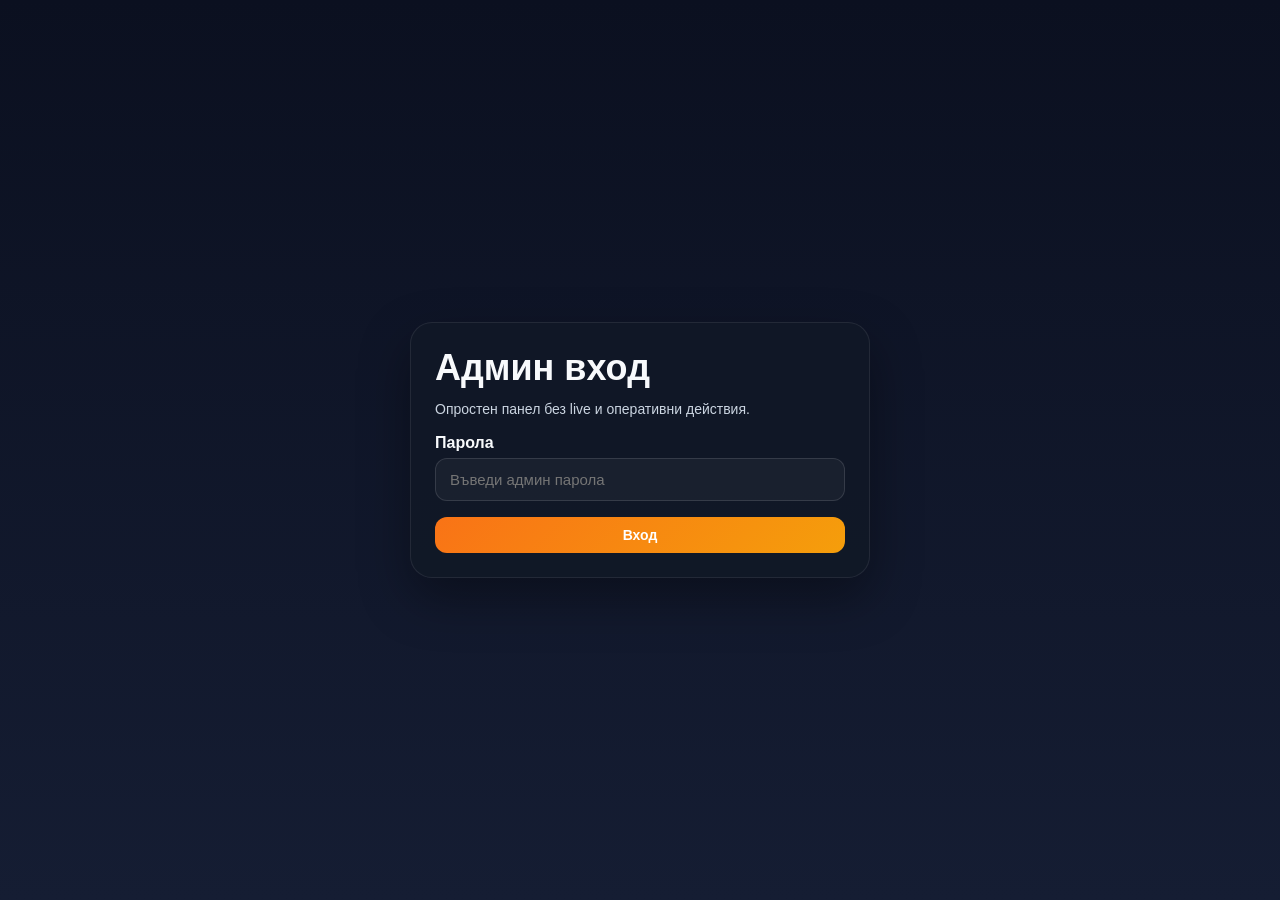
<file: admin.html>
<!DOCTYPE html>
<html lang="bg">
<head>
  <meta charset="UTF-8" />
  <meta name="viewport" content="width=device-width, initial-scale=1.0" />
  <title>Админ панел</title>
  <style>
    :root{
      --bg:#0b1020;
      --bg2:#151d33;
      --card:#111827;
      --line:rgba(255,255,255,.08);
      --text:#f8fafc;
      --muted:#cbd5e1;
      --accent:#f59e0b;
      --accent2:#f97316;
      --danger:#ef4444;
      --info:#38bdf8;
      --success:#22c55e;
    }

    *{box-sizing:border-box}

    body{
      margin:0;
      font-family:Arial, Helvetica, sans-serif;
      color:var(--text);
      background:linear-gradient(180deg, var(--bg), var(--bg2));
    }

    .container{
      width:min(1380px, 94%);
      margin:0 auto;
      padding:24px 0 60px;
    }

    .hidden{display:none !important}

    .topbar{
      display:flex;
      justify-content:space-between;
      align-items:center;
      gap:16px;
      padding:18px 0;
      border-bottom:1px solid var(--line);
      margin-bottom:24px;
      flex-wrap:wrap;
    }

    .topbar a{
      color:var(--text);
      text-decoration:none;
      font-weight:700;
    }

    h1,h2,h3{margin:0}
    h1{font-size:36px}
    h2{font-size:22px}
    h3{font-size:18px}

    .tabs{
      display:flex;
      gap:10px;
      flex-wrap:wrap;
      margin:18px 0 24px;
    }

    .tab-btn{
      border:none;
      border-radius:999px;
      padding:12px 16px;
      font-weight:800;
      cursor:pointer;
      background:rgba(255,255,255,.06);
      color:var(--text);
    }

    .tab-btn.active{
      background:linear-gradient(135deg, var(--accent2), var(--accent));
      color:#fff;
    }

    .view{display:none}
    .view.active{display:block}

    .status{
      margin:0 0 18px;
      padding:12px 14px;
      border-radius:12px;
      font-weight:700;
      display:none;
    }

    .status.show{display:block}

    .status.ok{
      background:rgba(34,197,94,.12);
      border:1px solid rgba(34,197,94,.24);
      color:#86efac;
    }

    .status.error{
      background:rgba(239,68,68,.12);
      border:1px solid rgba(239,68,68,.24);
      color:#fca5a5;
    }

    .grid{
      display:grid;
      grid-template-columns:repeat(auto-fit,minmax(340px,1fr));
      gap:18px;
    }

    .card{
      background:rgba(17,24,39,.96);
      border:1px solid var(--line);
      border-radius:18px;
      padding:18px;
      box-shadow:0 16px 40px rgba(0,0,0,.28);
    }

    .muted{
      color:var(--muted);
      font-size:14px;
      line-height:1.55;
      word-break:break-word;
    }

    .list{
      display:grid;
      gap:12px;
      margin-top:14px;
    }

    .item{
      border:1px solid rgba(255,255,255,.08);
      border-radius:14px;
      padding:14px;
      background:rgba(255,255,255,.03);
    }

    .actions-row{
      display:flex;
      gap:8px;
      flex-wrap:wrap;
      margin-top:10px;
    }

    button{
      border:none;
      border-radius:12px;
      padding:10px 14px;
      font-weight:800;
      cursor:pointer;
      font-size:14px;
    }

    .btn{
      background:linear-gradient(135deg, #f97316, #f59e0b);
      color:#fff;
    }

    .btn-secondary{
      background:#334155;
      color:#fff;
    }

    .btn-danger{
      background:var(--danger);
      color:#fff;
    }

    .btn-info{
      background:var(--info);
      color:#001018;
    }

    .btn-success{
      background:var(--success);
      color:#fff;
    }

    .btn-logout{
      background:#475569;
      color:#fff;
    }

    .btn-small{
      padding:8px 12px;
      font-size:13px;
    }

    label{
      display:block;
      font-weight:800;
      margin:12px 0 6px;
    }

    input, textarea, select{
      width:100%;
      padding:12px 14px;
      border-radius:12px;
      border:1px solid rgba(255,255,255,.12);
      background:rgba(255,255,255,.04);
      color:var(--text);
      font-size:15px;
    }

    textarea{
      min-height:100px;
      resize:vertical;
    }

    .row{
      display:grid;
      grid-template-columns:1fr 1fr;
      gap:12px;
    }

    .login-wrap{
      min-height:100vh;
      display:flex;
      align-items:center;
      justify-content:center;
      padding:24px;
    }

    .login-card{
      width:min(460px, 100%);
      background:rgba(17,24,39,.96);
      border:1px solid var(--line);
      border-radius:22px;
      padding:24px;
      box-shadow:0 20px 50px rgba(0,0,0,.35);
    }

    .section-head{
      display:flex;
      justify-content:space-between;
      align-items:center;
      gap:12px;
      flex-wrap:wrap;
      margin-bottom:14px;
    }

    .filters{
      display:flex;
      gap:10px;
      flex-wrap:wrap;
      margin-bottom:16px;
    }

    .filters > *{
      min-width:160px;
      flex:1;
    }

    .note{
      margin-top:10px;
      font-size:13px;
      color:#fcd34d;
      font-weight:700;
      line-height:1.5;
    }

    .helper{
      margin-top:8px;
      font-size:13px;
      color:#93c5fd;
      line-height:1.55;
    }

    .select-tall{
      min-height:220px;
      padding:8px;
    }

    .select-medium{
      min-height:180px;
      padding:8px;
    }

    .mono{
      font-family:Consolas, Monaco, monospace;
      font-size:13px;
    }

    .bulk-box{
      min-height:180px;
    }

    @media (max-width:760px){
      .row{grid-template-columns:1fr}
      h1{font-size:28px}
      .select-tall,
      .select-medium{
        min-height:160px;
      }
    }
	  /* FIX: четими падащи менюта */
select {
  background-color: #1e293b;
  color: #f8fafc;
  color-scheme: dark;
}

select option {
  background-color: #1e293b;
  color: #f8fafc;
}

select option:checked {
  background-color: #2563eb;
  color: #ffffff;
}

select option:hover {
  background-color: #334155;
  color: #ffffff;
}

/* При светла тема */
body.light select {
  background-color: #ffffff;
  color: #111827;
  color-scheme: light;
}

body.light select option {
  background-color: #ffffff;
  color: #111827;
}

body.light select option:checked {
  background-color: #2563eb;
  color: #ffffff;
}
  </style>
</head>
<body>
  <div id="login-screen" class="login-wrap">
    <div class="login-card">
      <h1 style="margin-bottom:10px;">Админ вход</h1>
      <p class="muted" style="margin-top:0;">Опростен панел без live и оперативни действия.</p>
      <div id="login-status" class="status"></div>

      <label>Парола</label>
      <input id="admin-password" type="password" placeholder="Въведи админ парола" />
      <button class="btn" style="width:100%; margin-top:16px;" onclick="login()">Вход</button>
    </div>
  </div>

  <div id="admin-app" class="hidden">
    <div class="container">
      <div class="topbar">
        <a href="index.html">← Обратно към сайта</a>
		  <button id="theme-toggle" class="theme-toggle" type="button">🌙</button>
        <div style="display:flex; gap:10px; align-items:center; flex-wrap:wrap;">
          <button class="btn-logout" onclick="logout()">Изход</button>
        </div>
      </div>

      <h1>Админ панел v2</h1>
      <div id="status" class="status"></div>

      <div class="tabs">
        <button class="tab-btn active" onclick="setView('program', event)">Програма</button>
        <button class="tab-btn" onclick="setView('premieres', event)">Премиери</button>
        <button class="tab-btn" onclick="setView('prices', event)">Цени</button>
        <button class="tab-btn" onclick="setView('books', event)">Книги</button>
        <button class="tab-btn" onclick="setView('settings', event)">Настройки</button>
        <button class="tab-btn" onclick="setView('distributors', event)">Разпространители</button>
      </div>

      <section id="view-program" class="view active">
        <div class="grid">
          <div class="card">
            <h2>Програмен филм</h2>
            <input id="program-movie-id" type="hidden" />

            <label>Заглавие</label>
            <input id="program-title" type="text" />

            <label>Описание</label>
            <textarea id="program-description"></textarea>

            <label>Постер URL</label>
            <input id="program-image" type="text" />

            <div class="row">
              <div>
                <label>Жанр</label>
                <input id="program-genre" type="text" />
              </div>
              <div>
                <label>Продължителност</label>
                <input id="program-duration" type="number" />
              </div>
            </div>

            <label>Трейлър URL</label>
            <input id="program-trailer" type="text" />

            <label>Категория</label>
            <input id="program-category" type="text" />

            <label>Разпространител</label>
            <select id="program-distributor">
              <option value="">Избери разпространител</option>
              <option value="Alexandra Films">Alexandra Films</option>
              <option value="Forum Film Bulgaria">Forum Film Bulgaria</option>
              <option value="Pro Films">Pro Films</option>
              <option value="A Plus Films">A Plus Films</option>
              <option value="Disney Bulgaria">Disney Bulgaria</option>
              <option value="Warner Bros. Bulgaria">Warner Bros. Bulgaria</option>
              <option value="Universal Pictures Bulgaria">Universal Pictures Bulgaria</option>
              <option value="Sony Pictures Bulgaria">Sony Pictures Bulgaria</option>
              <option value="Друг">Друг</option>
            </select>

            <div class="row">
              <div>
                <label>Статус</label>
                <select id="program-status">
                  <option value="active">active</option>
                  <option value="inactive">inactive</option>
                </select>
              </div>
              <div>
                <label>Подредба</label>
                <input id="program-sort-order" type="number" value="0" />
              </div>
            </div>

            <div class="actions-row">
              <button class="btn" onclick="saveProgramMovie()">Запази</button>
              <button class="btn-secondary" onclick="resetProgramMovieForm()">Изчисти</button>
            </div>
          </div>

          <div class="card">
            <h2>Прожекция</h2>
            <input id="showtime-id" type="hidden" />

            <label>Филм</label>
            <select id="showtime-movie" class="select-tall" size="10"></select>
            <div class="helper">Виждаш повече филми наведнъж и скролваш нормално.</div>

            <div class="row">
              <div>
                <label>Дата</label>
                <input id="showtime-date" type="date" />
              </div>
              <div>
                <label>Час</label>
                <input id="showtime-time" type="time" />
              </div>
            </div>

            <label>Зала</label>
            <input id="showtime-hall" type="text" value="Зала 1" />
			
			<div class="row">
  <div>
    <label>Стандартен билет EUR</label>
    <input id="showtime-price-standard" type="number" step="0.01" placeholder="8.00" />
  </div>
  <div>
    <label>Намален билет EUR</label>
    <input id="showtime-price-reduced" type="number" step="0.01" placeholder="6.50" />
  </div>
</div>

<label>Фен билет EUR</label>
<input id="showtime-price-fan" type="number" step="0.01" min="0" placeholder="Остави празно, ако няма фен билет" />
			
            <div class="row">
              <div>
                <label>Формат</label>
                <select id="showtime-format">
                  <option value="2D">2D</option>
                  <option value="3D">3D</option>
                </select>
              </div>
              <div>
                <label>Език / версия</label>
                <select id="showtime-language">
                  <option value="subtitled">Субтитриран</option>
                  <option value="dubbed">Дублиран</option>
                  <option value="original">Оригинална версия</option>
                </select>
              </div>
            </div>

            <div class="actions-row">
              <button class="btn" onclick="saveShowtime()">Запази</button>
              <button class="btn-secondary" onclick="resetShowtimeForm()">Изчисти</button>
            </div>

            <div class="note">Тук добавяш единична прожекция.</div>
          </div>

          <div class="card">
            <h2>Масово добавяне на прожекции</h2>

            <label>Филм</label>
            <select id="bulk-showtime-movie" class="select-medium" size="8"></select>

            <label>Редове за импорт</label>
            <textarea id="bulk-showtime-lines" class="bulk-box mono" placeholder="2026-08-17 | 18:30 | Зала 1 | 2D | dubbed | 8.00 | 6.50 | 12.00
2026-08-17 | 21:00 | VIP Зала | 3D | subtitled | 10.00 | 8.00
2026-08-18 | 16:00 | Зала 2 | 2D | original | 8.00 | 6.50"></textarea>

            <div class="helper">
              Формат на ред:<br>
              <strong>дата | час | зала | 2D/3D | dubbed/subtitled/original | стандартен EUR | намален EUR | фен EUR (по желание)</strong><br>
              Пример: <strong>2026-08-17 | 18:30 | Зала 1 | 3D | dubbed | 8.00 | 6.50 | 12.00</strong>
            </div>

            <div class="actions-row">
              <button class="btn-success" onclick="saveBulkShowtimes()">Добави всички редове</button>
              <button class="btn-secondary" onclick="document.getElementById('bulk-showtime-lines').value=''">Изчисти редовете</button>
            </div>

            <div class="note">Това е правилният начин. Не цъкаш 20 пъти за 20 прожекции.</div>
          </div>

          <div class="card">
            <h2>Копиране на цял ден</h2>

            <label>Копирай програмата от дата</label>
            <input id="copy-source-date" type="date" />

            <label>Към дати</label>
            <textarea id="copy-target-dates" class="mono" placeholder="2026-08-18
2026-08-19
2026-08-20"></textarea>
            <div class="helper">Въведи по една дата на ред. Можеш да поставиш програмата на колкото дни искаш.</div>

            <label style="display:flex;align-items:center;gap:10px;cursor:pointer;">
              <input id="copy-replace-existing" type="checkbox" style="width:auto;" />
              Замени съществуващата програма на избраните дни
            </label>

            <div class="note">
              Ако „Замени“ не е отметнато, съществуващите еднакви прожекции ще бъдат пропуснати и няма да се дублират.
            </div>

            <div class="actions-row">
              <button class="btn-success" onclick="copyShowtimeDay()">Копирай деня</button>
              <button class="btn-secondary" onclick="resetCopyDayForm()">Изчисти</button>
            </div>
          </div>

          <div class="card">
            <div class="section-head">
              <h2>Програмни филми</h2>
              <button class="btn-secondary" onclick="loadProgramMovies()">Обнови</button>
            </div>
            <div id="program-movies-list" class="list"></div>
          </div>

          <div class="card">
            <div class="section-head">
              <h2>Прожекции</h2>
              <button class="btn-secondary" onclick="loadShowtimes()">Обнови</button>
            </div>

            <div class="filters">
              <input id="showtime-filter-date" type="date" />
              <input id="showtime-filter-hall" type="text" placeholder="Филтър по зала" />
              <input id="showtime-filter-search" type="text" placeholder="Търси филм" />
              <button class="btn-secondary" onclick="loadShowtimes()">Приложи</button>
            </div>

            <div id="showtimes-list" class="list"></div>
          </div>
        </div>
      </section>

      <section id="view-premieres" class="view">
        <div class="grid">
          <div class="card">
            <h2>Премиерен филм</h2>
            <input id="premiere-movie-id" type="hidden" />

            <label>Заглавие</label>
            <input id="premiere-title" type="text" />

            <label>Описание</label>
            <textarea id="premiere-description"></textarea>

            <label>Постер URL</label>
            <input id="premiere-image" type="text" />

            <div class="row">
              <div>
                <label>Жанр</label>
                <input id="premiere-genre" type="text" />
              </div>
              <div>
                <label>Продължителност</label>
                <input id="premiere-duration" type="number" />
              </div>
            </div>

            <label>Версия</label>
            <input id="premiere-version" type="text" />

            <label>Трейлър URL</label>
            <input id="premiere-trailer" type="text" />

            <label>Категория</label>
            <input id="premiere-category" type="text" />

            <label>Разпространител</label>
            <select id="premiere-distributor">
              <option value="">Избери разпространител</option>
              <option value="Alexandra Films">Alexandra Films</option>
              <option value="Forum Film Bulgaria">Forum Film Bulgaria</option>
              <option value="Pro Films">Pro Films</option>
              <option value="A Plus Films">A Plus Films</option>
              <option value="Disney Bulgaria">Disney Bulgaria</option>
              <option value="Warner Bros. Bulgaria">Warner Bros. Bulgaria</option>
              <option value="Universal Pictures Bulgaria">Universal Pictures Bulgaria</option>
              <option value="Sony Pictures Bulgaria">Sony Pictures Bulgaria</option>
              <option value="Друг">Друг</option>
            </select>

            <div class="row">
              <div>
                <label>Статус</label>
                <select id="premiere-movie-status">
                  <option value="active">active</option>
                  <option value="inactive">inactive</option>
                </select>
              </div>
              <div>
                <label>Подредба</label>
                <input id="premiere-sort-order" type="number" value="0" />
              </div>
            </div>

            <div class="actions-row">
              <button class="btn" onclick="savePremiereMovie()">Запази</button>
              <button class="btn-secondary" onclick="resetPremiereMovieForm()">Изчисти</button>
            </div>
          </div>

          <div class="card">
            <h2>Премиера</h2>
            <input id="premiere-event-id" type="hidden" />

            <label>Премиерен филм</label>
            <select id="premiere-event-movie" class="select-medium" size="8"></select>
            <div class="helper">Виждаш повече филми наведнъж.</div>

            <label>Дата</label>
            <input id="premiere-event-date" type="date" />

            <label>Статус</label>
            <select id="premiere-event-status">
              <option value="scheduled">Очаква се</option>
			<option value="arrived">Пристигнал за разпространяване</option>
			<option value="published">Публикуван</option>
			<option value="cancelled">Отменен</option>
            </select>

            <label>Етикет върху постера</label>
            <select id="premiere-event-promo-badge">
              <option value="">Без етикет</option>
              <option value="preview">Предпремиера</option>
              <option value="tickets">Билетите са в продажба</option>
              <option value="preview_tickets">Предпремиера + билетите са в продажба</option>
            </select>
            <div class="helper">Този етикет се показва върху постера в страницата „Очаквайте скоро“.</div>

            <label>Бележки</label>
            <textarea id="premiere-event-notes"></textarea>

            <div class="actions-row">
              <button class="btn" onclick="savePremiereEvent()">Запази</button>
              <button class="btn-secondary" onclick="resetPremiereEventForm()">Изчисти</button>
            </div>
          </div>

          <div class="card">
            <div class="section-head">
              <h2>Премиерни филми</h2>
              <button class="btn-secondary" onclick="loadPremiereMovies()">Обнови</button>
            </div>
            <div id="premiere-movies-list" class="list"></div>
          </div>

          <div class="card">
            <div class="section-head">
              <h2>Премиери</h2>
              <button class="btn-secondary" onclick="loadPremiereEvents()">Обнови</button>
            </div>
            <div id="premiere-events-list" class="list"></div>
          </div>
        </div>
      </section>

      <section id="view-prices" class="view">
        <div class="grid">
          <div class="card">
            <h2>Артикул / Цена</h2>
            <input id="price-item-id" type="hidden" />

            <label>Категория</label>
            <input id="price-category" type="text" placeholder="Пуканки / Напитки / Комбо / Билети" />

            <label>Име</label>
            <input id="price-title" type="text" />

            <label>Описание</label>
            <textarea id="price-description"></textarea>

            <label>Снимка URL</label>
            <input id="price-image" type="text" />

            <label>Цена EUR</label>
            <input id="price-eur" type="number" step="0.01" />

            <div class="row">
              <div>
                <label>Статус</label>
                <select id="price-status">
                  <option value="active">active</option>
                  <option value="inactive">inactive</option>
                </select>
              </div>
              <div>
                <label>Подредба</label>
                <input id="price-sort-order" type="number" value="0" />
              </div>
            </div>

            <div class="actions-row">
              <button class="btn" onclick="savePriceItem()">Запази</button>
              <button class="btn-secondary" onclick="resetPriceForm()">Изчисти</button>
            </div>

          </div>

          <div class="card">
            <div class="section-head">
              <h2>Цени</h2>
              <button class="btn-secondary" onclick="loadPriceItems()">Обнови</button>
            </div>
            <div id="price-items-list" class="list"></div>
          </div>
        </div>
      </section>

      <section id="view-books" class="view">
        <div class="grid">
          <div class="card">
            <h2>Книга</h2>
            <input id="book-id" type="hidden" />

            <label>Заглавие</label>
            <input id="book-title" type="text" />

            <label>Автор</label>
            <input id="book-author" type="text" />

            <label>Подзаглавие</label>
            <input id="book-subtitle" type="text" />

            <label>Описание</label>
            <textarea id="book-description"></textarea>

            <label>Корица URL</label>
            <input id="book-cover-image" type="text" />

            <div class="row">
              <div>
                <label>Цена EUR</label>
                <input id="book-price-eur" type="number" step="0.01" />
              </div>
              <div>
                <label>Статус</label>
                <select id="book-status">
                  <option value="draft">draft</option>
                  <option value="available">available</option>
                  <option value="out_of_stock">out_of_stock</option>
                  <option value="archived">archived</option>
                </select>
              </div>
            </div>

            <div class="row">
              <div>
                <label>Категория</label>
                <input id="book-category" type="text" />
              </div>
              <div>
                <label>ISBN</label>
                <input id="book-isbn" type="text" />
              </div>
            </div>

            <div class="row">
              <div>
                <label>Страници</label>
                <input id="book-pages" type="number" value="0" />
              </div>
              <div>
                <label>Година на издаване</label>
                <input id="book-published-year" type="number" min="0" max="2100" />
              </div>
            </div>

            <label>Линк за поръчка</label>
            <input id="book-order-link" type="text" />

            <label>Линк за контакт</label>
            <input id="book-contact-link" type="text" />

            <div class="row">
              <div>
                <label>Подредба</label>
                <input id="book-sort-order" type="number" value="0" />
              </div>
              <div>
                <label>Акцент</label>
                <select id="book-is-featured">
                  <option value="0">Не</option>
                  <option value="1">Да</option>
                </select>
              </div>
            </div>

            <div class="actions-row">
              <button class="btn" onclick="saveBook()">Запази</button>
              <button class="btn-secondary" onclick="resetBookForm()">Изчисти</button>
            </div>
          </div>

          <div class="card">
            <div class="section-head">
              <h2>Книги</h2>
              <button class="btn-secondary" onclick="loadBooks()">Обнови</button>
            </div>
            <div id="books-list" class="list"></div>
          </div>
        </div>
      </section>

      <section id="view-settings" class="view">
        <div class="grid">
          <div class="card">
            <h2>Настройки</h2>

            <label>Ключ</label>
            <input id="setting-key" type="text" placeholder="site_program_title" />

            <label>Стойност</label>
            <textarea id="setting-value"></textarea>

            <div class="actions-row">
              <button class="btn" onclick="saveSetting()">Запази</button>
              <button class="btn-secondary" onclick="loadSettings()">Обнови списъка</button>
            </div>

            <div class="note">Примерни ключове: site_program_title, hall_names</div>
          </div>

          <div class="card">
            <div class="section-head">
              <h2>Текущи настройки</h2>
              <button class="btn-secondary" onclick="loadSettings()">Обнови</button>
            </div>
            <div id="settings-list" class="list"></div>
          </div>
        </div>
      </section>


      <section id="view-distributors" class="view">
        <div class="grid">
          <div class="card">
            <h2>Разпространител</h2>
            <input id="distributor-id" type="hidden" />

            <label>Име</label>
            <input id="distributor-name" type="text" placeholder="Напр. Forum Film Bulgaria" />

            <div class="row">
              <div>
                <label>Статус</label>
                <select id="distributor-status">
                  <option value="active">active</option>
                  <option value="inactive">inactive</option>
                </select>
              </div>
              <div>
                <label>Подредба</label>
                <input id="distributor-sort-order" type="number" value="0" />
              </div>
            </div>

            <div class="actions-row">
              <button class="btn" onclick="saveDistributor()">Запази</button>
              <button class="btn-secondary" onclick="resetDistributorForm()">Изчисти</button>
            </div>

            <div class="note">Тези разпространители автоматично ще се появяват в падащите списъци при програмен и премиерен филм.</div>
          </div>

          <div class="card">
            <div class="section-head">
              <h2>Списък с разпространители</h2>
              <button class="btn-secondary" onclick="loadDistributors()">Обнови</button>
            </div>
            <div id="distributors-list" class="list"></div>
          </div>
        </div>
      </section>

    </div>
  </div>

  <script>
    const API_BASE = "https://kinopalace-api.kristiyanmarkov44.workers.dev";
    const STORAGE_KEY = "kinopalace_admin_key_v2";

    let programMoviesCache = [];
    let showtimesCache = [];
    let premiereMoviesCache = [];
    let premiereEventsCache = [];
    let settingsCache = [];
    let priceItemsCache = [];
    let booksCache = [];
    let distributorsCache = [];

    function getAdminKey() {
      return localStorage.getItem(STORAGE_KEY) || "";
    }

    function setAdminKey(value) {
      localStorage.setItem(STORAGE_KEY, value);
    }

    function clearAdminKey() {
      localStorage.removeItem(STORAGE_KEY);
    }

    function showStatus(message, type = "ok", targetId = "status") {
      const el = document.getElementById(targetId);
      if (!el) return;
      el.className = `status show ${type}`;
      el.textContent = message;
      setTimeout(() => {
        el.className = "status";
        el.textContent = "";
      }, 4000);
    }

    async function api(path, options = {}, protectedRoute = false) {
      const headers = {
        "Content-Type": "application/json",
        ...(options.headers || {})
      };

      if (protectedRoute) {
        headers["X-Admin-Key"] = getAdminKey();
      }

      const res = await fetch(API_BASE + path, {
        ...options,
        headers
      });

      const contentType = res.headers.get("content-type") || "";
      const data = contentType.includes("application/json")
        ? await res.json()
        : await res.text();

      if (!res.ok) {
        throw new Error(data?.error || data?.details || data || "Грешка");
      }

      return data;
    }

    function setView(name, event) {
      document.querySelectorAll(".view").forEach(v => v.classList.remove("active"));
      document.querySelectorAll(".tab-btn").forEach(btn => btn.classList.remove("active"));

      document.getElementById(`view-${name}`).classList.add("active");
      if (event?.target) event.target.classList.add("active");

      if (name === "program") {
        loadProgramMovies();
        loadShowtimes();
      }
      if (name === "premieres") {
        loadPremiereMovies();
        loadPremiereEvents();
      }
      if (name === "prices") {
        loadPriceItems();
      }
      if (name === "books") {
        loadBooks();
      }
      if (name === "settings") {
        loadSettings();
      }
      if (name === "distributors") {
        loadDistributors();
      }
    }

    async function login() {
      const password = document.getElementById("admin-password").value.trim();

      if (!password) {
        showStatus("Въведи парола.", "error", "login-status");
        return;
      }

      try {
        const res = await fetch(API_BASE + "/api/check-auth", {
          method: "POST",
          headers: {
            "Content-Type": "application/json",
            "X-Admin-Key": password
          }
        });

        if (!res.ok) throw new Error("Грешна парола");

        setAdminKey(password);
        document.getElementById("login-screen").classList.add("hidden");
        document.getElementById("admin-app").classList.remove("hidden");
        await refreshAll();
      } catch {
        showStatus("Грешна парола.", "error", "login-status");
      }
    }

    function logout() {
      clearAdminKey();
      document.getElementById("admin-app").classList.add("hidden");
      document.getElementById("login-screen").classList.remove("hidden");
      document.getElementById("admin-password").value = "";
    }

    async function autoLogin() {
      const saved = getAdminKey();
      if (!saved) return;

      try {
        const res = await fetch(API_BASE + "/api/check-auth", {
          method: "POST",
          headers: {
            "Content-Type": "application/json",
            "X-Admin-Key": saved
          }
        });

        if (!res.ok) throw new Error();

        document.getElementById("login-screen").classList.add("hidden");
        document.getElementById("admin-app").classList.remove("hidden");
        await refreshAll();
      } catch {
        clearAdminKey();
      }
    }

    function formatDateBG(isoDate) {
      if (!isoDate) return "";
      const parts = String(isoDate).split("-");
      if (parts.length !== 3) return isoDate;
      return `${parts[2]}.${parts[1]}.${parts[0]}`;
    }

    function formatMoney(value) {
      return Number(value || 0).toFixed(2);
    }

    function normalizeLanguageInput(value) {
      const v = String(value || "").trim().toLowerCase();

      if (["dubbed", "dub", "дублиран", "дубл", "дуб"].includes(v)) return "dubbed";
      if (["original", "orig", "оригинален", "оригинална", "ориг"].includes(v)) return "original";
      return "subtitled";
    }

    function showtimeLanguageLabel(languageType, isDubbed = false) {
      const type = languageType || (isDubbed ? "dubbed" : "subtitled");

      if (type === "dubbed") return "Дублиран";
      if (type === "original") return "Оригинална версия";
      return "Субтитриран";
    }

    function premierePromoBadgeLabel(value) {
      const map = {
        preview: "Предпремиера",
        tickets: "Билетите са в продажба",
        preview_tickets: "Предпремиера + билетите са в продажба"
      };
      return map[value] || "Без етикет";
    }

    function fillDistributorSelects() {
      const selects = [
        document.getElementById("program-distributor"),
        document.getElementById("premiere-distributor")
      ].filter(Boolean);

      selects.forEach(select => {
        const currentValue = select.value;
        select.innerHTML = '<option value="">Избери разпространител</option>';

        distributorsCache
          .filter(item => (item.status || "active") === "active")
          .forEach(item => {
            const opt = document.createElement("option");
            opt.value = item.name;
            opt.textContent = item.name;
            select.appendChild(opt);
          });

        if ([...select.options].some(opt => opt.value === currentValue)) {
          select.value = currentValue;
        }
      });
    }

    async function loadDistributors() {
      try {
        const items = await api("/api/distributors/admin", {}, true);
        distributorsCache = items || [];
        renderDistributors(distributorsCache);
        fillDistributorSelects();
      } catch (e) {
        if (e.message.includes("Невалидна парола")) logout();
        showStatus(e.message, "error");
      }
    }

    function renderDistributors(items) {
      const list = document.getElementById("distributors-list");
      if (!list) return;

      list.innerHTML = "";

      if (!items.length) {
        list.innerHTML = '<div class="muted">Все още няма добавени разпространители.</div>';
        return;
      }

      items.forEach(item => {
        const el = document.createElement("div");
        el.className = "item";
        el.innerHTML = `
          <strong>${item.name || "Без име"}</strong>
          <div class="muted">
            ID: ${item.id}<br>
            Статус: ${item.status || "active"}<br>
            Подредба: ${item.sort_order || 0}
          </div>
          <div class="actions-row">
            <button class="btn-info btn-small" onclick="editDistributor(${item.id})">Редактирай</button>
            <button class="btn-danger btn-small" onclick="deleteDistributor(${item.id})">Изтрий</button>
          </div>
        `;
        list.appendChild(el);
      });
    }

    function resetDistributorForm() {
      document.getElementById("distributor-id").value = "";
      document.getElementById("distributor-name").value = "";
      document.getElementById("distributor-status").value = "active";
      document.getElementById("distributor-sort-order").value = 0;
    }

    function editDistributor(id) {
      const item = distributorsCache.find(x => Number(x.id) === Number(id));
      if (!item) return;

      document.getElementById("distributor-id").value = item.id;
      document.getElementById("distributor-name").value = item.name || "";
      document.getElementById("distributor-status").value = item.status || "active";
      document.getElementById("distributor-sort-order").value = item.sort_order || 0;
      setView("distributors");
      window.scrollTo({ top: 0, behavior: "smooth" });
    }

    async function saveDistributor() {
      try {
        const id = document.getElementById("distributor-id").value.trim();
        const payload = {
          name: document.getElementById("distributor-name").value.trim(),
          status: document.getElementById("distributor-status").value,
          sort_order: Number(document.getElementById("distributor-sort-order").value || 0)
        };

        if (!payload.name) {
          showStatus("Попълни име на разпространител.", "error");
          return;
        }

        if (id) {
          await api("/api/distributors/update", {
            method: "POST",
            body: JSON.stringify({ id: Number(id), ...payload })
          }, true);
          showStatus("Разпространителят е редактиран.");
        } else {
          await api("/api/distributors", {
            method: "POST",
            body: JSON.stringify(payload)
          }, true);
          showStatus("Разпространителят е добавен.");
        }

        resetDistributorForm();
        await loadDistributors();
      } catch (e) {
        if (e.message.includes("Невалидна парола")) logout();
        showStatus(e.message, "error");
      }
    }

    async function deleteDistributor(id) {
      if (!confirm("Сигурен ли си, че искаш да изтриеш този разпространител?")) return;

      try {
        await api("/api/distributors/delete", {
          method: "POST",
          body: JSON.stringify({ id })
        }, true);

        showStatus("Разпространителят е изтрит.");
        resetDistributorForm();
        await loadDistributors();
      } catch (e) {
        if (e.message.includes("Невалидна парола")) logout();
        showStatus(e.message, "error");
      }
    }

    function fillProgramMovieSelects() {
      const selects = [
        document.getElementById("showtime-movie"),
        document.getElementById("bulk-showtime-movie")
      ].filter(Boolean);

      selects.forEach(select => {
        const currentValue = select.value;
        select.innerHTML = "";
        programMoviesCache.forEach(item => {
          const opt = document.createElement("option");
          opt.value = item.id;
          opt.textContent = `${item.id} - ${item.title}`;
          select.appendChild(opt);
        });
        if ([...select.options].some(opt => opt.value === currentValue)) {
          select.value = currentValue;
        }
      });
    }

    async function loadProgramMovies() {
      try {
        const items = await api("/api/program-movies");
        programMoviesCache = items || [];
        renderProgramMovies(items || []);
        fillProgramMovieSelects();
      } catch (e) {
        showStatus(e.message, "error");
      }
    }

    function renderProgramMovies(items) {
      const list = document.getElementById("program-movies-list");
      list.innerHTML = "";

      items.forEach(item => {
        const el = document.createElement("div");
        el.className = "item";
        el.innerHTML = `
          <strong>${item.title}</strong>
          <div class="muted">
            ID: ${item.id}<br>
            Жанр: ${item.genre || "-"}<br>
            Продължителност: ${item.duration || 0} мин<br>
            Разпространител: ${item.distributor || "-"}<br>
            Статус: ${item.status || "-"}<br>
            Подредба: ${item.sort_order || 0}
          </div>
          <div class="actions-row">
            <button class="btn-info btn-small" onclick="editProgramMovie(${item.id})">Редактирай</button>
            <button class="btn-danger btn-small" onclick="deleteProgramMovie(${item.id})">Изтрий</button>
          </div>
        `;
        list.appendChild(el);
      });
    }

    function resetProgramMovieForm() {
      document.getElementById("program-movie-id").value = "";
      document.getElementById("program-title").value = "";
      document.getElementById("program-description").value = "";
      document.getElementById("program-image").value = "";
      document.getElementById("program-genre").value = "";
      document.getElementById("program-duration").value = "";
      document.getElementById("program-trailer").value = "";
      document.getElementById("program-category").value = "";
      document.getElementById("program-distributor").value = "";
      document.getElementById("program-status").value = "active";
      document.getElementById("program-sort-order").value = 0;
    }

    function editProgramMovie(id) {
      const item = programMoviesCache.find(x => Number(x.id) === Number(id));
      if (!item) return;

      document.getElementById("program-movie-id").value = item.id;
      document.getElementById("program-title").value = item.title || "";
      document.getElementById("program-description").value = item.description || "";
      document.getElementById("program-image").value = item.image || "";
      document.getElementById("program-genre").value = item.genre || "";
      document.getElementById("program-duration").value = item.duration || "";
      document.getElementById("program-trailer").value = item.trailer || "";
      document.getElementById("program-category").value = item.category || "";
      document.getElementById("program-distributor").value = item.distributor || "";
      document.getElementById("program-status").value = item.status || "active";
      document.getElementById("program-sort-order").value = item.sort_order || 0;
      window.scrollTo({ top: 0, behavior: "smooth" });
    }

    async function saveProgramMovie() {
      try {
        const id = document.getElementById("program-movie-id").value.trim();

        const payload = {
          title: document.getElementById("program-title").value.trim(),
          description: document.getElementById("program-description").value.trim(),
          image: document.getElementById("program-image").value.trim(),
          genre: document.getElementById("program-genre").value.trim(),
          duration: Number(document.getElementById("program-duration").value || 0),
          version: "",
          trailer: document.getElementById("program-trailer").value.trim(),
          category: document.getElementById("program-category").value.trim(),
          distributor: document.getElementById("program-distributor").value,
          status: document.getElementById("program-status").value,
          sort_order: Number(document.getElementById("program-sort-order").value || 0)
        };

        if (id) {
          await api("/api/program-movies/update", {
            method: "POST",
            body: JSON.stringify({ id: Number(id), ...payload })
          }, true);
          showStatus("Програмният филм е редактиран.");
        } else {
          await api("/api/program-movies", {
            method: "POST",
            body: JSON.stringify(payload)
          }, true);
          showStatus("Програмният филм е добавен.");
        }

        resetProgramMovieForm();
        await loadProgramMovies();
      } catch (e) {
        if (e.message.includes("Невалидна парола")) logout();
        showStatus(e.message, "error");
      }
    }

    async function deleteProgramMovie(id) {
      if (!confirm("Сигурен ли си? Ще изтрие и свързаните прожекции.")) return;

      try {
        await api("/api/program-movies/delete", {
          method: "POST",
          body: JSON.stringify({ id })
        }, true);
        showStatus("Програмният филм е изтрит.");
        resetProgramMovieForm();
        await loadProgramMovies();
        await loadShowtimes();
      } catch (e) {
        if (e.message.includes("Невалидна парола")) logout();
        showStatus(e.message, "error");
      }
    }

    async function loadShowtimes() {
      try {
        const date = document.getElementById("showtime-filter-date").value.trim();
        const hall = document.getElementById("showtime-filter-hall").value.trim();
        const search = document.getElementById("showtime-filter-search").value.trim();

        const params = new URLSearchParams();
        if (date) params.set("date", date);
        if (hall) params.set("hall", hall);
        if (search) params.set("search", search);

        const path = "/api/showtimes-v2" + (params.toString() ? `?${params.toString()}` : "");
        const items = await api(path);

        showtimesCache = items || [];
        renderShowtimes(items || []);
      } catch (e) {
        showStatus(e.message, "error");
      }
    }

    function renderShowtimes(items) {
      const list = document.getElementById("showtimes-list");
      list.innerHTML = "";

      items.forEach(item => {
        const el = document.createElement("div");
        el.className = "item";
        el.innerHTML = `
          <strong>${item.title || "Без заглавие"}</strong>
          <div class="muted">
            ID: ${item.id}<br>
            ${item.date} • ${item.scheduled_time}<br>
            ${item.hall || "Зала 1"}<br>
            Формат: ${item.is_3d ? "3D" : "2D"} • ${showtimeLanguageLabel(item.language_type, item.is_dubbed)}<br>
Стандартен билет: €${formatMoney(item.price_standard_eur)}<br>
Намален билет: €${formatMoney(item.price_reduced_eur)}${Number(item.price_fan_eur || 0) > 0 ? `<br>Фен билет: €${formatMoney(item.price_fan_eur)}` : ""}
          </div>
          <div class="actions-row">
            <button class="btn-info btn-small" onclick="editShowtime(${item.id})">Редактирай</button>
            <button class="btn-danger btn-small" onclick="deleteShowtime(${item.id})">Изтрий</button>
          </div>
        `;
        list.appendChild(el);
      });
    }

    function resetShowtimeForm() {
      document.getElementById("showtime-id").value = "";
      document.getElementById("showtime-date").value = "";
      document.getElementById("showtime-time").value = "";
      document.getElementById("showtime-hall").value = "Зала 1";
	  document.getElementById("showtime-price-standard").value = "";
document.getElementById("showtime-price-reduced").value = "";
document.getElementById("showtime-price-fan").value = "";
      document.getElementById("showtime-format").value = "2D";
      document.getElementById("showtime-language").value = "subtitled";
    }

    function editShowtime(id) {
      const item = showtimesCache.find(x => Number(x.id) === Number(id));
      if (!item) return;

      document.getElementById("showtime-id").value = item.id;
      document.getElementById("showtime-movie").value = item.movie_id;
      document.getElementById("showtime-date").value = item.date || "";
      document.getElementById("showtime-time").value = item.scheduled_time || "";
      document.getElementById("showtime-hall").value = item.hall || "Зала 1";
	  document.getElementById("showtime-price-standard").value = item.price_standard_eur || "";
document.getElementById("showtime-price-reduced").value = item.price_reduced_eur || "";
document.getElementById("showtime-price-fan").value = item.price_fan_eur || "";
      document.getElementById("showtime-format").value = item.is_3d ? "3D" : "2D";
      document.getElementById("showtime-language").value =
        item.language_type || (item.is_dubbed ? "dubbed" : "subtitled");

      window.scrollTo({ top: 0, behavior: "smooth" });
    }

    async function saveShowtime() {
      try {
        const id = document.getElementById("showtime-id").value.trim();

        const payload = {
  movie_id: Number(document.getElementById("showtime-movie").value),
  date: document.getElementById("showtime-date").value,
  scheduled_time: document.getElementById("showtime-time").value,
  hall: document.getElementById("showtime-hall").value.trim(),
  is_3d: document.getElementById("showtime-format").value === "3D" ? 1 : 0,
  language_type: document.getElementById("showtime-language").value,
  is_dubbed: document.getElementById("showtime-language").value === "dubbed" ? 1 : 0,
  price_standard_eur: Number(document.getElementById("showtime-price-standard").value || 0),
  price_reduced_eur: Number(document.getElementById("showtime-price-reduced").value || 0),
  price_fan_eur: Number(document.getElementById("showtime-price-fan").value || 0)
};

        if (!payload.movie_id || !payload.date || !payload.scheduled_time) {
          showStatus("Попълни филм, дата и час.", "error");
          return;
        }

        if (id) {
          await api("/api/showtimes-v2/update", {
            method: "POST",
            body: JSON.stringify({ id: Number(id), ...payload })
          }, true);
          showStatus("Прожекцията е редактирана.");
        } else {
          await api("/api/showtimes-v2", {
            method: "POST",
            body: JSON.stringify(payload)
          }, true);
          showStatus("Прожекцията е добавена.");
        }

        resetShowtimeForm();
        await loadShowtimes();
      } catch (e) {
        if (e.message.includes("Невалидна парола")) logout();
        showStatus(e.message, "error");
      }
    }

    async function saveBulkShowtimes() {
      try {
        const movieId = Number(document.getElementById("bulk-showtime-movie").value);
        const raw = document.getElementById("bulk-showtime-lines").value.trim();

        if (!movieId) {
          showStatus("Избери филм за масовото добавяне.", "error");
          return;
        }

        if (!raw) {
          showStatus("Няма въведени редове.", "error");
          return;
        }

        const lines = raw.split("\n").map(x => x.trim()).filter(Boolean);
        let successCount = 0;

        for (const line of lines) {
          const parts = line.split("|").map(x => x.trim());

          if (parts.length < 7) {
            throw new Error(`Невалиден ред: ${line}`);
          }

          const payload = {
  movie_id: movieId,
  date: parts[0],
  scheduled_time: parts[1],
  hall: parts[2] || "Зала 1",
  is_3d: String(parts[3] || "2D").toUpperCase() === "3D" ? 1 : 0,
  language_type: normalizeLanguageInput(parts[4]),
  is_dubbed: normalizeLanguageInput(parts[4]) === "dubbed" ? 1 : 0,
  price_standard_eur: Number(parts[5] || 0),
  price_reduced_eur: Number(parts[6] || 0),
  price_fan_eur: Number(parts[7] || 0)
};

          await api("/api/showtimes-v2", {
            method: "POST",
            body: JSON.stringify(payload)
          }, true);

          successCount++;
        }

        document.getElementById("bulk-showtime-lines").value = "";
        showStatus(`Добавени прожекции: ${successCount}`);
        await loadShowtimes();
      } catch (e) {
        if (e.message.includes("Невалидна парола")) logout();
        showStatus(e.message, "error");
      }
    }

    function resetCopyDayForm() {
      document.getElementById("copy-source-date").value = "";
      document.getElementById("copy-target-dates").value = "";
      document.getElementById("copy-replace-existing").checked = false;
    }

    async function copyShowtimeDay() {
      try {
        const sourceDate = document.getElementById("copy-source-date").value;
        const rawTargets = document.getElementById("copy-target-dates").value;

        const targetDates = [...new Set(
          rawTargets
            .split(/[\n,;]+/)
            .map(x => x.trim())
            .filter(Boolean)
        )];

        if (!sourceDate) {
          showStatus("Избери дата, от която да копираш.", "error");
          return;
        }

        if (!targetDates.length) {
          showStatus("Въведи поне една целева дата.", "error");
          return;
        }

        if (targetDates.includes(sourceDate)) {
          showStatus("Началната дата не може да бъде и целева дата.", "error");
          return;
        }

        const replaceExisting = document.getElementById("copy-replace-existing").checked;

        if (replaceExisting) {
          const ok = confirm(
            "ВНИМАНИЕ: Съществуващите прожекции на целевите дати ще бъдат изтрити и заменени. Продължаваме ли?"
          );
          if (!ok) return;
        }

        const result = await api("/api/showtimes-v2/copy-day", {
          method: "POST",
          body: JSON.stringify({
            source_date: sourceDate,
            target_dates: targetDates,
            replace_existing: replaceExisting
          })
        }, true);

        showStatus(
          `Готово. Копирани: ${result.copied || 0}. Пропуснати дубликати: ${result.skipped || 0}.`
        );

        resetCopyDayForm();
        await loadShowtimes();
      } catch (e) {
        if (e.message.includes("Невалидна парола")) logout();
        showStatus(e.message, "error");
      }
    }

    async function deleteShowtime(id) {
      if (!confirm("Сигурен ли си?")) return;

      try {
        await api("/api/showtimes-v2/delete", {
          method: "POST",
          body: JSON.stringify({ id })
        }, true);
        showStatus("Прожекцията е изтрита.");
        resetShowtimeForm();
        await loadShowtimes();
      } catch (e) {
        if (e.message.includes("Невалидна парола")) logout();
        showStatus(e.message, "error");
      }
    }

    async function loadPremiereMovies() {
      try {
        const items = await api("/api/premiere-movies");
        premiereMoviesCache = items || [];
        renderPremiereMovies(items || []);
        fillPremiereMovieSelect();
      } catch (e) {
        showStatus(e.message, "error");
      }
    }

    function fillPremiereMovieSelect() {
      const select = document.getElementById("premiere-event-movie");
      const currentValue = select.value;
      select.innerHTML = "";

      premiereMoviesCache.forEach(item => {
        const opt = document.createElement("option");
        opt.value = item.id;
        opt.textContent = `${item.id} - ${item.title}`;
        select.appendChild(opt);
      });

      if ([...select.options].some(opt => opt.value === currentValue)) {
        select.value = currentValue;
      }
    }

    function renderPremiereMovies(items) {
      const list = document.getElementById("premiere-movies-list");
      list.innerHTML = "";

      items.forEach(item => {
        const el = document.createElement("div");
        el.className = "item";
        el.innerHTML = `
          <strong>${item.title}</strong>
          <div class="muted">
            ID: ${item.id}<br>
            Жанр: ${item.genre || "-"}<br>
            Продължителност: ${item.duration || 0} мин<br>
            Разпространител: ${item.distributor || "-"}<br>
            Статус: ${item.status || "-"}<br>
            Подредба: ${item.sort_order || 0}
          </div>
          <div class="actions-row">
            <button class="btn-info btn-small" onclick="editPremiereMovie(${item.id})">Редактирай</button>
            <button class="btn-danger btn-small" onclick="deletePremiereMovie(${item.id})">Изтрий</button>
          </div>
        `;
        list.appendChild(el);
      });
    }

    function resetPremiereMovieForm() {
      document.getElementById("premiere-movie-id").value = "";
      document.getElementById("premiere-title").value = "";
      document.getElementById("premiere-description").value = "";
      document.getElementById("premiere-image").value = "";
      document.getElementById("premiere-genre").value = "";
      document.getElementById("premiere-duration").value = "";
      document.getElementById("premiere-version").value = "";
      document.getElementById("premiere-trailer").value = "";
      document.getElementById("premiere-category").value = "";
      document.getElementById("premiere-distributor").value = "";
      document.getElementById("premiere-movie-status").value = "active";
      document.getElementById("premiere-sort-order").value = 0;
    }

    function editPremiereMovie(id) {
      const item = premiereMoviesCache.find(x => Number(x.id) === Number(id));
      if (!item) return;

      document.getElementById("premiere-movie-id").value = item.id;
      document.getElementById("premiere-title").value = item.title || "";
      document.getElementById("premiere-description").value = item.description || "";
      document.getElementById("premiere-image").value = item.image || "";
      document.getElementById("premiere-genre").value = item.genre || "";
      document.getElementById("premiere-duration").value = item.duration || "";
      document.getElementById("premiere-version").value = item.version || "";
      document.getElementById("premiere-trailer").value = item.trailer || "";
      document.getElementById("premiere-category").value = item.category || "";
      document.getElementById("premiere-distributor").value = item.distributor || "";
      document.getElementById("premiere-movie-status").value = item.status || "active";
      document.getElementById("premiere-sort-order").value = item.sort_order || 0;

      window.scrollTo({ top: 0, behavior: "smooth" });
    }

    async function savePremiereMovie() {
      try {
        const id = document.getElementById("premiere-movie-id").value.trim();

        const payload = {
          title: document.getElementById("premiere-title").value.trim(),
          description: document.getElementById("premiere-description").value.trim(),
          image: document.getElementById("premiere-image").value.trim(),
          genre: document.getElementById("premiere-genre").value.trim(),
          duration: Number(document.getElementById("premiere-duration").value || 0),
          version: document.getElementById("premiere-version").value.trim(),
          trailer: document.getElementById("premiere-trailer").value.trim(),
          category: document.getElementById("premiere-category").value.trim(),
          distributor: document.getElementById("premiere-distributor").value,
          status: document.getElementById("premiere-movie-status").value,
          sort_order: Number(document.getElementById("premiere-sort-order").value || 0)
        };

        if (id) {
          await api("/api/premiere-movies/update", {
            method: "POST",
            body: JSON.stringify({ id: Number(id), ...payload })
          }, true);
          showStatus("Премиерният филм е редактиран.");
        } else {
          await api("/api/premiere-movies", {
            method: "POST",
            body: JSON.stringify(payload)
          }, true);
          showStatus("Премиерният филм е добавен.");
        }

        resetPremiereMovieForm();
        await loadPremiereMovies();
      } catch (e) {
        if (e.message.includes("Невалидна парола")) logout();
        showStatus(e.message, "error");
      }
    }

    async function deletePremiereMovie(id) {
      if (!confirm("Сигурен ли си? Ще изтрие и свързаните премиери.")) return;

      try {
        await api("/api/premiere-movies/delete", {
          method: "POST",
          body: JSON.stringify({ id })
        }, true);
        showStatus("Премиерният филм е изтрит.");
        resetPremiereMovieForm();
        await loadPremiereMovies();
        await loadPremiereEvents();
      } catch (e) {
        if (e.message.includes("Невалидна парола")) logout();
        showStatus(e.message, "error");
      }
    }

    async function loadPremiereEvents() {
      try {
        const items = await api("/api/premieres-v2");
        premiereEventsCache = items || [];
        renderPremiereEvents(items || []);
      } catch (e) {
        showStatus(e.message, "error");
      }
    }

    function renderPremiereEvents(items) {
      const list = document.getElementById("premiere-events-list");
      list.innerHTML = "";

      items.forEach(item => {
        const el = document.createElement("div");
        el.className = "item";
        el.innerHTML = `
          <strong>${item.title || "Без заглавие"}</strong>
          <div class="muted">
            ID: ${item.id}<br>
            Дата: ${formatDateBG(item.premiere_date)}<br>
            Статус: ${item.status || "-"}<br>
            Етикет: ${premierePromoBadgeLabel(item.promo_badge)}<br>
            Бележки: ${item.notes || "-"}
          </div>
          <div class="actions-row">
            <button class="btn-info btn-small" onclick="editPremiereEvent(${item.id})">Редактирай</button>
            <button class="btn-danger btn-small" onclick="deletePremiereEvent(${item.id})">Изтрий</button>
          </div>
        `;
        list.appendChild(el);
      });
    }

    function resetPremiereEventForm() {
      document.getElementById("premiere-event-id").value = "";
      document.getElementById("premiere-event-date").value = "";
      document.getElementById("premiere-event-status").value = "scheduled";
      document.getElementById("premiere-event-promo-badge").value = "";
      document.getElementById("premiere-event-notes").value = "";
    }

    function editPremiereEvent(id) {
      const item = premiereEventsCache.find(x => Number(x.id) === Number(id));
      if (!item) return;

      document.getElementById("premiere-event-id").value = item.id;
      document.getElementById("premiere-event-movie").value = item.premiere_movie_id;
      document.getElementById("premiere-event-date").value = item.premiere_date || "";
      document.getElementById("premiere-event-status").value = item.status || "scheduled";
      document.getElementById("premiere-event-promo-badge").value = item.promo_badge || "";
      document.getElementById("premiere-event-notes").value = item.notes || "";

      window.scrollTo({ top: 0, behavior: "smooth" });
    }

    async function savePremiereEvent() {
      try {
        const id = document.getElementById("premiere-event-id").value.trim();

        const payload = {
          premiere_movie_id: Number(document.getElementById("premiere-event-movie").value),
          premiere_date: document.getElementById("premiere-event-date").value,
          status: document.getElementById("premiere-event-status").value,
          promo_badge: document.getElementById("premiere-event-promo-badge").value,
          notes: document.getElementById("premiere-event-notes").value.trim()
        };

        if (!payload.premiere_movie_id || !payload.premiere_date) {
          showStatus("Попълни премиерен филм и дата.", "error");
          return;
        }

        if (id) {
          await api("/api/premieres-v2/update", {
            method: "POST",
            body: JSON.stringify({ id: Number(id), ...payload })
          }, true);
          showStatus("Премиерата е редактирана.");
        } else {
          await api("/api/premieres-v2", {
            method: "POST",
            body: JSON.stringify(payload)
          }, true);
          showStatus("Премиерата е добавена.");
        }

        resetPremiereEventForm();
        await loadPremiereEvents();
      } catch (e) {
        if (e.message.includes("Невалидна парола")) logout();
        showStatus(e.message, "error");
      }
    }

    async function deletePremiereEvent(id) {
      if (!confirm("Сигурен ли си?")) return;

      try {
        await api("/api/premieres-v2/delete", {
          method: "POST",
          body: JSON.stringify({ id })
        }, true);
        showStatus("Премиерата е изтрита.");
        resetPremiereEventForm();
        await loadPremiereEvents();
      } catch (e) {
        if (e.message.includes("Невалидна парола")) logout();
        showStatus(e.message, "error");
      }
    }

    async function loadPriceItems() {
      try {
        const items = await api("/api/price-items");
        priceItemsCache = items || [];

        const list = document.getElementById("price-items-list");
        list.innerHTML = "";

        (items || []).forEach(item => {
          const el = document.createElement("div");
          el.className = "item";
          el.innerHTML = `
            <strong>${item.title}</strong>
            <div class="muted">
              Категория: ${item.category || ""}<br>
              EUR: €${formatMoney(item.price_eur)}<br>
              Статус: ${item.status || "-"}<br>
              Подредба: ${item.sort_order || 0}
            </div>
            <div class="actions-row">
              <button class="btn-info btn-small" onclick="editPriceItem(${item.id})">Редактирай</button>
              <button class="btn-danger btn-small" onclick="deletePriceItem(${item.id})">Изтрий</button>
            </div>
          `;
          list.appendChild(el);
        });
      } catch (e) {
        if (e.message.includes("Невалидна парола")) logout();
        showStatus(e.message, "error");
      }
    }

    function resetPriceForm() {
      document.getElementById("price-item-id").value = "";
      document.getElementById("price-category").value = "";
      document.getElementById("price-title").value = "";
      document.getElementById("price-description").value = "";
      document.getElementById("price-image").value = "";
      document.getElementById("price-eur").value = "";
      document.getElementById("price-status").value = "active";
      document.getElementById("price-sort-order").value = 0;
    }

    function editPriceItem(id) {
      const item = priceItemsCache.find(x => Number(x.id) === Number(id));
      if (!item) return;

      document.getElementById("price-item-id").value = item.id;
      document.getElementById("price-category").value = item.category || "";
      document.getElementById("price-title").value = item.title || "";
      document.getElementById("price-description").value = item.description || "";
      document.getElementById("price-image").value = item.image || "";
      document.getElementById("price-eur").value = item.price_eur || "";
      document.getElementById("price-status").value = item.status || "active";
      document.getElementById("price-sort-order").value = item.sort_order || 0;

      window.scrollTo({ top: 0, behavior: "smooth" });
    }

    async function savePriceItem() {
      try {
        const id = document.getElementById("price-item-id").value.trim();

        const payload = {
          category: document.getElementById("price-category").value.trim(),
          title: document.getElementById("price-title").value.trim(),
          description: document.getElementById("price-description").value.trim(),
          image: document.getElementById("price-image").value.trim(),
          price_eur: Number(document.getElementById("price-eur").value || 0),
          status: document.getElementById("price-status").value,
          sort_order: Number(document.getElementById("price-sort-order").value || 0)
        };

        if (!payload.category || !payload.title) {
          showStatus("Попълни категория и име.", "error");
          return;
        }

        if (id) {
          await api("/api/price-items/update", {
            method: "POST",
            body: JSON.stringify({ id: Number(id), ...payload })
          }, true);
          showStatus("Артикулът е редактиран.");
        } else {
          await api("/api/price-items", {
            method: "POST",
            body: JSON.stringify(payload)
          }, true);
          showStatus("Артикулът е добавен.");
        }

        resetPriceForm();
        await loadPriceItems();
      } catch (e) {
        if (e.message.includes("Невалидна парола")) logout();
        showStatus(e.message, "error");
      }
    }

    async function deletePriceItem(id) {
      if (!confirm("Сигурен ли си?")) return;

      try {
        await api("/api/price-items/delete", {
          method: "POST",
          body: JSON.stringify({ id })
        }, true);
        showStatus("Артикулът е изтрит.");
        resetPriceForm();
        await loadPriceItems();
      } catch (e) {
        if (e.message.includes("Невалидна парола")) logout();
        showStatus(e.message, "error");
      }
    }

    async function loadBooks() {
      try {
        const items = await api("/api/books", {}, true);
        booksCache = items || [];

        const list = document.getElementById("books-list");
        list.innerHTML = "";

        (items || []).forEach(item => {
          const el = document.createElement("div");
          el.className = "item";
          el.innerHTML = `
            <strong>${item.title || "Без заглавие"}</strong>
            <div class="muted">
              ID: ${item.id}<br>
              Автор: ${item.author || "-"}<br>
              EUR: €${formatMoney(item.price_eur)}<br>
              Статус: ${item.status || "-"}<br>
              Категория: ${item.category || "-"}<br>
              Година: ${item.published_year || "-"}<br>
              Акцент: ${item.is_featured ? "Да" : "Не"}<br>
              Подредба: ${item.sort_order || 0}
            </div>
            <div class="actions-row">
              <button class="btn-info btn-small" onclick="editBook(${item.id})">Редактирай</button>
              <button class="btn-danger btn-small" onclick="deleteBook(${item.id})">Изтрий</button>
            </div>
          `;
          list.appendChild(el);
        });
      } catch (e) {
        if (e.message.includes("Невалидна парола")) logout();
        showStatus(e.message, "error");
      }
    }

    function resetBookForm() {
      document.getElementById("book-id").value = "";
      document.getElementById("book-title").value = "";
      document.getElementById("book-author").value = "";
      document.getElementById("book-subtitle").value = "";
      document.getElementById("book-description").value = "";
      document.getElementById("book-cover-image").value = "";
      document.getElementById("book-price-eur").value = "";
      document.getElementById("book-status").value = "draft";
      document.getElementById("book-category").value = "";
      document.getElementById("book-isbn").value = "";
      document.getElementById("book-pages").value = "0";
      document.getElementById("book-published-year").value = "";
      document.getElementById("book-order-link").value = "";
      document.getElementById("book-contact-link").value = "";
      document.getElementById("book-sort-order").value = "0";
      document.getElementById("book-is-featured").value = "0";
    }

    function editBook(id) {
      const item = booksCache.find(x => Number(x.id) === Number(id));
      if (!item) return;

      document.getElementById("book-id").value = item.id || "";
      document.getElementById("book-title").value = item.title || "";
      document.getElementById("book-author").value = item.author || "";
      document.getElementById("book-subtitle").value = item.subtitle || "";
      document.getElementById("book-description").value = item.description || "";
      document.getElementById("book-cover-image").value = item.cover_image || "";
      document.getElementById("book-price-eur").value = item.price_eur || "";
      document.getElementById("book-status").value = item.status || "draft";
      document.getElementById("book-category").value = item.category || "";
      document.getElementById("book-isbn").value = item.isbn || "";
      document.getElementById("book-pages").value = item.pages || 0;
      document.getElementById("book-published-year").value = item.published_year || "";
      document.getElementById("book-order-link").value = item.order_link || "";
      document.getElementById("book-contact-link").value = item.contact_link || "";
      document.getElementById("book-sort-order").value = item.sort_order || 0;
      document.getElementById("book-is-featured").value = item.is_featured ? "1" : "0";

      window.scrollTo({ top: 0, behavior: "smooth" });
    }

    async function saveBook() {
      try {
        const id = document.getElementById("book-id").value.trim();

        const payload = {
          title: document.getElementById("book-title").value.trim(),
          author: document.getElementById("book-author").value.trim(),
          subtitle: document.getElementById("book-subtitle").value.trim(),
          description: document.getElementById("book-description").value.trim(),
          cover_image: document.getElementById("book-cover-image").value.trim(),
          price_eur: Number(document.getElementById("book-price-eur").value || 0),
          status: document.getElementById("book-status").value,
          category: document.getElementById("book-category").value.trim(),
          isbn: document.getElementById("book-isbn").value.trim(),
          pages: Number(document.getElementById("book-pages").value || 0),
          published_year: Number(document.getElementById("book-published-year").value || 0),
          order_link: document.getElementById("book-order-link").value.trim(),
          contact_link: document.getElementById("book-contact-link").value.trim(),
          sort_order: Number(document.getElementById("book-sort-order").value || 0),
          is_featured: Number(document.getElementById("book-is-featured").value || 0)
        };

        if (!payload.title) {
          showStatus("Липсва заглавие.", "error");
          return;
        }

        if (id) {
          await api("/api/update-book", {
            method: "POST",
            body: JSON.stringify({ id: Number(id), ...payload })
          }, true);
          showStatus("Книгата е редактирана.");
        } else {
          await api("/api/add-book", {
            method: "POST",
            body: JSON.stringify(payload)
          }, true);
          showStatus("Книгата е добавена.");
        }

        resetBookForm();
        await loadBooks();
      } catch (e) {
        if (e.message.includes("Невалидна парола")) logout();
        showStatus(e.message, "error");
      }
    }

    async function deleteBook(id) {
      if (!confirm("Сигурен ли си?")) return;

      try {
        await api("/api/delete-book", {
          method: "POST",
          body: JSON.stringify({ id })
        }, true);

        showStatus("Книгата е изтрита.");
        resetBookForm();
        await loadBooks();
      } catch (e) {
        if (e.message.includes("Невалидна парола")) logout();
        showStatus(e.message, "error");
      }
    }

    async function loadSettings() {
      try {
        const items = await api("/api/settings");
        settingsCache = items || [];

        const list = document.getElementById("settings-list");
        list.innerHTML = "";

        items.forEach(item => {
          const safeKey = String(item.key || "").replace(/'/g, "\\'");

          const el = document.createElement("div");
          el.className = "item";
          el.innerHTML = `
            <strong>${item.key}</strong>
            <div class="muted">${item.value || ""}</div>
            <div class="actions-row">
              <button class="btn-info btn-small" onclick="editSetting(${item.id})">Зареди във формата</button>
              <button class="btn-danger btn-small" onclick="deleteSetting('${safeKey}')">Изтрий</button>
            </div>
          `;
          list.appendChild(el);
        });
      } catch (e) {
        showStatus(e.message, "error");
      }
    }

    function editSetting(id) {
      const item = settingsCache.find(x => Number(x.id) === Number(id));
      if (!item) return;

      document.getElementById("setting-key").value = item.key || "";
      document.getElementById("setting-value").value = item.value || "";
    }

    async function deleteSetting(key) {
      if (!confirm(`Сигурен ли си, че искаш да изтриеш setting: ${key}?`)) return;

      try {
        await api("/api/settings/delete", {
          method: "POST",
          body: JSON.stringify({ key })
        }, true);

        if (document.getElementById("setting-key").value.trim() === key) {
          document.getElementById("setting-key").value = "";
          document.getElementById("setting-value").value = "";
        }

        showStatus("Настройката е изтрита.");
        await loadSettings();
      } catch (e) {
        if (e.message.includes("Невалидна парола")) logout();
        showStatus(e.message, "error");
      }
    }

    async function saveSetting() {
      try {
        const key = document.getElementById("setting-key").value.trim();
        const value = document.getElementById("setting-value").value;

        await api("/api/settings/upsert", {
          method: "POST",
          body: JSON.stringify({ key, value })
        }, true);

        showStatus("Настройката е запазена.");
        await loadSettings();
      } catch (e) {
        if (e.message.includes("Невалидна парола")) logout();
        showStatus(e.message, "error");
      }
    }

    async function refreshAll() {
      await loadDistributors();
      await loadProgramMovies();
      await loadShowtimes();
      await loadPremiereMovies();
      await loadPremiereEvents();
      await loadPriceItems();
      await loadBooks();
      await loadSettings();
    }

    document.getElementById("admin-password").addEventListener("keydown", (e) => {
      if (e.key === "Enter") login();
    });

    autoLogin();

	  const toggleBtn = document.getElementById("theme-toggle");
const savedTheme = localStorage.getItem("theme") || "dark";

if (savedTheme === "light") {
  document.body.classList.add("light");
  toggleBtn.textContent = "☀️";
} else {
  document.body.classList.remove("light");
  toggleBtn.textContent = "🌙";
}

toggleBtn.addEventListener("click", () => {
  const isLight = document.body.classList.toggle("light");

  localStorage.setItem("theme", isLight ? "light" : "dark");
  toggleBtn.textContent = isLight ? "☀️" : "🌙";
});
  </script>
</body>
</html>
</file>
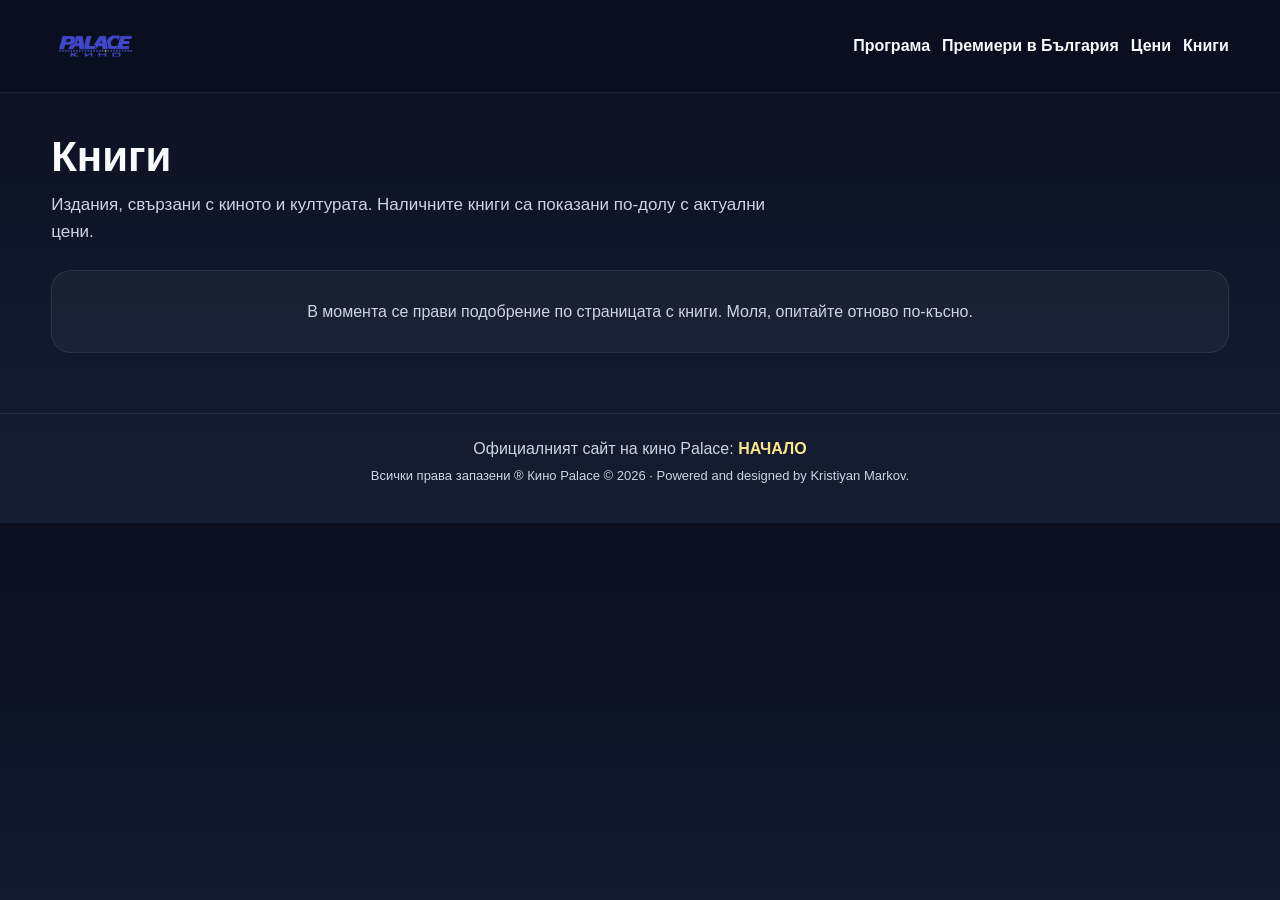
<file: books.html>
<!DOCTYPE html>
<html lang="bg">
<head>
  <meta charset="UTF-8" />
  <meta name="viewport" content="width=device-width, initial-scale=1.0" />
  <title>Книги</title>
  <link rel="icon" type="image/png" href="Blue White Business ID Card.png" />
  <link rel="stylesheet" href="style.css" />
  <style>
    .books-hero{
      padding:40px 0 24px;
    }

    .books-hero h1{
      margin:0 0 10px;
      font-size:42px;
      line-height:1.15;
    }

    .books-hero p{
      margin:0;
      color:var(--muted);
      font-size:17px;
      line-height:1.6;
      max-width:760px;
    }

    .books-grid{
      display:grid;
      grid-template-columns:repeat(auto-fit,minmax(280px,1fr));
      gap:20px;
      padding-bottom:20px;
    }

    .book-card{
      background:rgba(17,24,39,.95);
      border:1px solid var(--line);
      border-radius:20px;
      overflow:hidden;
      box-shadow:0 16px 40px rgba(0,0,0,.28);
      display:flex;
      flex-direction:column;
      height:100%;
    }

    .book-cover{
      width:100%;
      aspect-ratio:4 / 5;
      object-fit:cover;
      display:block;
      background:#0f172a;
    }

    .book-body{
      padding:18px;
      display:flex;
      flex-direction:column;
      flex:1;
    }

    .book-title{
      margin:0 0 8px;
      font-size:24px;
      line-height:1.25;
    }

    .book-author{
      margin:0 0 12px;
      color:#fde68a;
      font-size:15px;
      font-weight:800;
    }

    .book-subtitle{
      margin:0 0 12px;
      color:var(--muted);
      font-size:14px;
      line-height:1.5;
    }

    .book-meta{
      color:var(--muted);
      font-size:14px;
      line-height:1.7;
      margin-bottom:12px;
    }

    .book-description{
      color:var(--text);
      font-size:14px;
      line-height:1.65;
      margin:0 0 14px;
      flex:1;
      white-space:pre-line;
    }

    .book-price{
      display:flex;
      align-items:flex-end;
      gap:10px;
      flex-wrap:wrap;
      margin-bottom:14px;
    }

    .book-price-eur{
      font-size:24px;
      font-weight:900;
      color:#86efac;
    }

    .book-price-bgn{
      font-size:14px;
      font-weight:800;
      color:#cbd5e1;
      opacity:.95;
    }

    .book-status{
      display:inline-flex;
      align-items:center;
      justify-content:center;
      padding:6px 10px;
      border-radius:999px;
      font-size:12px;
      font-weight:800;
      margin-bottom:14px;
      width:max-content;
    }

    .book-status.available{
      background:rgba(34,197,94,.14);
      color:#86efac;
    }

    .book-status.out_of_stock{
      background:rgba(239,68,68,.14);
      color:#fca5a5;
    }

    .book-actions{
      display:flex;
      gap:10px;
      flex-wrap:wrap;
      margin-top:auto;
    }

    .book-btn{
      flex:1;
      min-width:140px;
      padding:11px 14px;
      border:none;
      border-radius:12px;
      font-weight:800;
      font-size:14px;
      cursor:pointer;
      text-decoration:none;
      display:inline-flex;
      align-items:center;
      justify-content:center;
    }

    .book-btn.primary{
      background:linear-gradient(135deg, #f97316, #f59e0b);
      color:#fff;
    }

    .book-btn.secondary{
      background:#334155;
      color:#fff;
    }

    .book-empty{
      grid-column:1 / -1;
      padding:28px;
      border-radius:20px;
      background:rgba(255,255,255,.04);
      border:1px solid rgba(255,255,255,.08);
      text-align:center;
      color:#cbd5e1;
      font-size:16px;
      line-height:1.6;
    }

    @media (max-width:760px){
      .books-hero h1{
        font-size:26px;
      }

      .books-hero p{
        font-size:15px;
      }

      .book-title{
        font-size:20px;
      }

      .book-price-eur{
        font-size:21px;
      }
    }
  </style>
</head>
<body>
  <header>
    <div class="container topbar">
      <a href="index.html" class="logo">
        <img src="Blue White Business ID Card.png" alt="Palace Кино" />
      </a>

      <div class="nav-wrap">
        <input type="checkbox" id="menu-toggle" class="menu-checkbox" />
        <label for="menu-toggle" class="menu-toggle" aria-label="Отвори меню">☰</label>

        <nav>
          <a href="index.html">Програма</a>
          <a href="premieres.html">Премиери в България</a>
          <a href="prices.html">Цени</a>
          <a href="books.html">Книги</a>
        </nav>
      </div>
    </div>
  </header>

  <main class="container">
    <section class="books-hero">
      <h1>Книги</h1>
      <p>
        Издания, свързани с киното и културата. Наличните книги са показани по-долу с актуални цени.
      </p>
    </section>

    <section id="books-grid" class="books-grid">
      Зареждане...
    </section>
  </main>

  <footer>
  <div class="container footer-content">
    <div>
      Официалният сайт на кино Palace:
      <a href="https://kinopalace.bg/" target="_blank" rel="noopener noreferrer">НАЧАЛО</a>
    </div>

    <div class="copyright">
      Всички права запазени ® Кино Palace © <span id="year"></span> · Powered and designed by Kristiyan Markov.
    </div>
  </div>
</footer>

  <script>
    const API_BASE = "https://kinopalace-api.kristiyanmarkov44.workers.dev";
    let booksData = [];

    loadBooks();

    async function loadBooks() {
      try {
        const res = await fetch(`${API_BASE}/api/export-books`, { cache: "no-store" });

        if (!res.ok) {
          throw new Error("Грешка при зареждане");
        }

        const data = await res.json();
        booksData = Array.isArray(data.books) ? data.books : [];
        renderBooks();
      } catch (e) {
        console.error(e);
        document.getElementById("books-grid").innerHTML = `
          <div class="book-empty">
            В момента се прави подобрение по страницата с книги. Моля, опитайте отново по-късно.
          </div>
        `;
      }
    }

    function formatMoney(value) {
      return Number(value || 0).toFixed(2);
    }

    function escapeHtml(value) {
      return String(value || "")
        .replace(/&/g, "&amp;")
        .replace(/</g, "&lt;")
        .replace(/>/g, "&gt;")
        .replace(/"/g, "&quot;")
        .replace(/'/g, "&#39;");
    }

    function renderStatus(status) {
      if (status === "out_of_stock") {
        return `<span class="book-status out_of_stock">Изчерпана</span>`;
      }
      return `<span class="book-status available">Налична</span>`;
    }

    function renderPrice(book) {
      const eur = `<span class="book-price-eur">€${formatMoney(book.price_eur)}</span>`;

      return `
        <div class="book-price">
          ${eur}
        </div>
      `;
    }

    function renderButtons(book) {
      const buttons = [];

      if (book.order_link) {
        buttons.push(`
          <a class="book-btn primary" href="${escapeHtml(book.order_link)}" target="_blank" rel="noopener noreferrer">
            Поръчай
          </a>
        `);
      }

      if (book.contact_link) {
        buttons.push(`
          <a class="book-btn secondary" href="${escapeHtml(book.contact_link)}" target="_blank" rel="noopener noreferrer">
            Запитване
          </a>
        `);
      }

      if (!buttons.length) {
        buttons.push(`
          <a class="book-btn secondary" href="https://kinopalace.bg/" target="_blank" rel="noopener noreferrer">
            Повече информация
          </a>
        `);
      }

      return `<div class="book-actions">${buttons.join("")}</div>`;
    }

    function renderBookMeta(book) {
      const parts = [];

      if (book.category) {
        parts.push(`<div><strong>Категория:</strong> ${escapeHtml(book.category)}</div>`);
      }

      if (book.pages) {
        parts.push(`<div><strong>Страници:</strong> ${escapeHtml(book.pages)}</div>`);
      }

      if (book.isbn) {
        parts.push(`<div><strong>ISBN:</strong> ${escapeHtml(book.isbn)}</div>`);
      }

      if (book.published_year) {
        parts.push(`<div><strong>Година:</strong> ${escapeHtml(book.published_year)}</div>`);
      }

      if (!parts.length) {
        return "";
      }

      return `<div class="book-meta">${parts.join("")}</div>`;
    }

    function renderBooks() {
      const grid = document.getElementById("books-grid");

      if (!booksData.length) {
        grid.innerHTML = `
          <div class="book-empty">
            В момента няма налични книги за показване.
          </div>
        `;
        return;
      }

      grid.innerHTML = "";

      booksData.forEach(book => {
        const article = document.createElement("article");
        article.className = "book-card";

        article.innerHTML = `
          <img class="book-cover" src="${escapeHtml(book.cover_image || "")}" alt="${escapeHtml(book.title || "Книга")}">
          <div class="book-body">
            <h2 class="book-title">${escapeHtml(book.title || "Без заглавие")}</h2>
            <div class="book-author">${escapeHtml(book.author || "Без автор")}</div>
            ${book.subtitle ? `<div class="book-subtitle">${escapeHtml(book.subtitle)}</div>` : ""}
            ${renderBookMeta(book)}
            ${renderStatus(book.status)}
            ${renderPrice(book)}
            <p class="book-description">${escapeHtml(book.description || "")}</p>
            ${renderButtons(book)}
          </div>
        `;

        grid.appendChild(article);
      });
    }
    document.getElementById("year").textContent = new Date().getFullYear();
  </script>
</body>
</html>
</file>
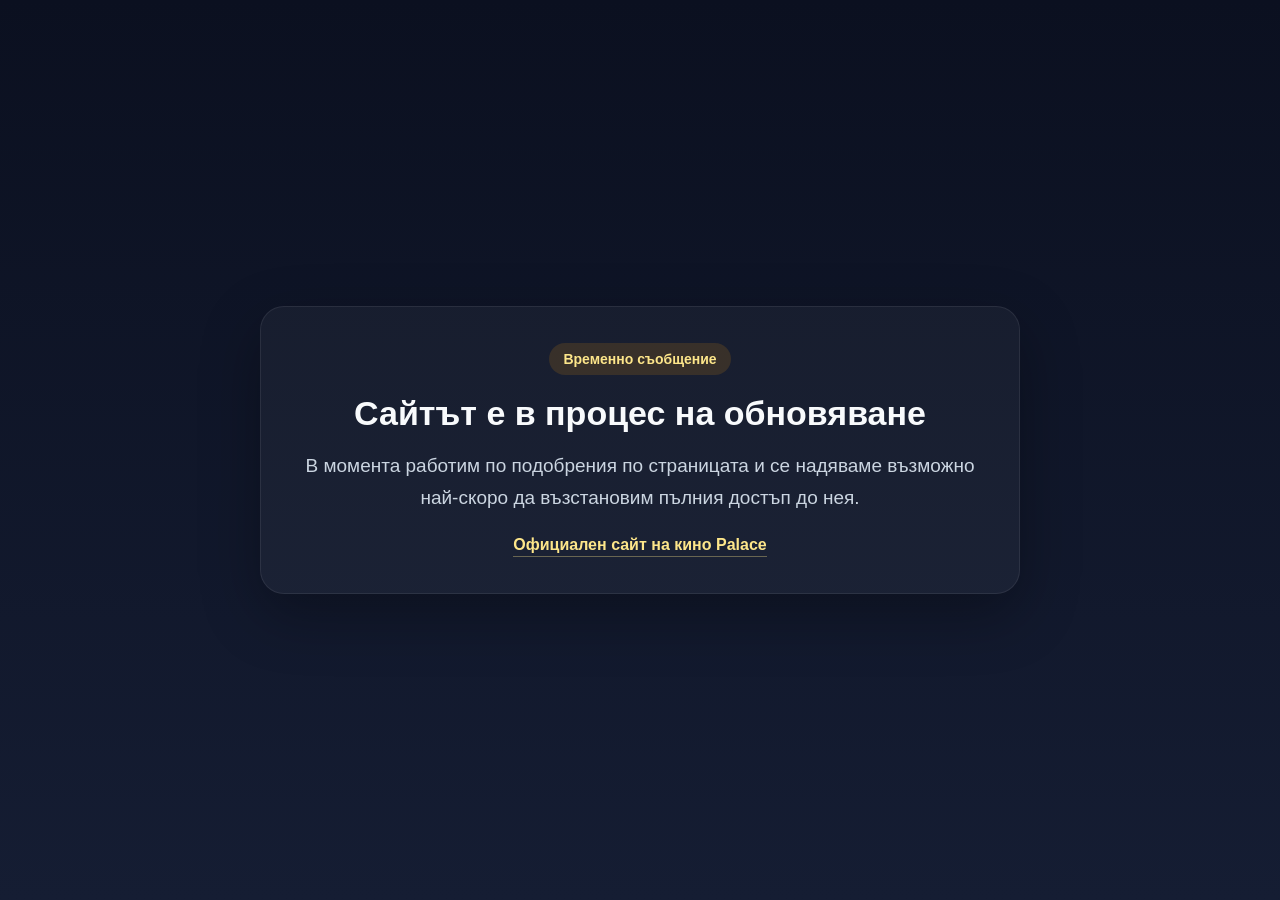
<file: maintenance.html>
<!DOCTYPE html>
<html lang="bg">
<head>
  <meta charset="UTF-8" />
  <meta name="viewport" content="width=device-width, initial-scale=1.0" />
  <title>В процес на обновяване</title>
  <link rel="icon" type="image/png" href="Blue White Business ID Card.png" />
  <style>
    :root{
      --bg:#0b1020;
      --bg2:#151d33;
      --line:rgba(255,255,255,.08);
      --text:#f8fafc;
      --muted:#cbd5e1;
      --accent:#f59e0b;
    }

    *{box-sizing:border-box}

    body{
      margin:0;
      min-height:100vh;
      display:flex;
      align-items:center;
      justify-content:center;
      padding:24px;
      font-family:Arial, Helvetica, sans-serif;
      color:var(--text);
      background:linear-gradient(180deg, var(--bg), var(--bg2));
    }

    .box{
      width:min(760px,100%);
      background:rgba(255,255,255,.04);
      border:1px solid var(--line);
      border-radius:24px;
      padding:36px 28px;
      text-align:center;
      box-shadow:0 20px 60px rgba(0,0,0,.3);
    }

    h1{
      margin:0 0 16px;
      font-size:34px;
      line-height:1.2;
    }

    p{
      margin:0;
      color:var(--muted);
      font-size:19px;
      line-height:1.7;
    }

    .badge{
      display:inline-block;
      margin-bottom:18px;
      padding:8px 14px;
      border-radius:999px;
      background:rgba(245,158,11,.14);
      color:#fde68a;
      font-weight:700;
      font-size:14px;
    }

    .link{
      display:inline-block;
      margin-top:22px;
      color:#fde68a;
      text-decoration:none;
      font-weight:700;
      border-bottom:1px solid rgba(253,230,138,.35);
      padding-bottom:2px;
    }

    .link:hover{
      color:#fdba74;
    }

    @media (max-width:640px){
      .box{
        padding:28px 18px;
      }

      h1{
        font-size:26px;
      }

      p{
        font-size:17px;
      }
    }
  </style>
</head>
<body>
  <div class="box">
    <div class="badge">Временно съобщение</div>
    <h1>Сайтът е в процес на обновяване</h1>
    <p>
      В момента работим по подобрения по страницата и се надяваме
      възможно най-скоро да възстановим пълния достъп до нея.
    </p>
    <a class="link" href="https://kinopalace.bg/" target="_blank" rel="noopener noreferrer">
      Официален сайт на кино Palace
    </a>
  </div>
</body>
</html>
</file>
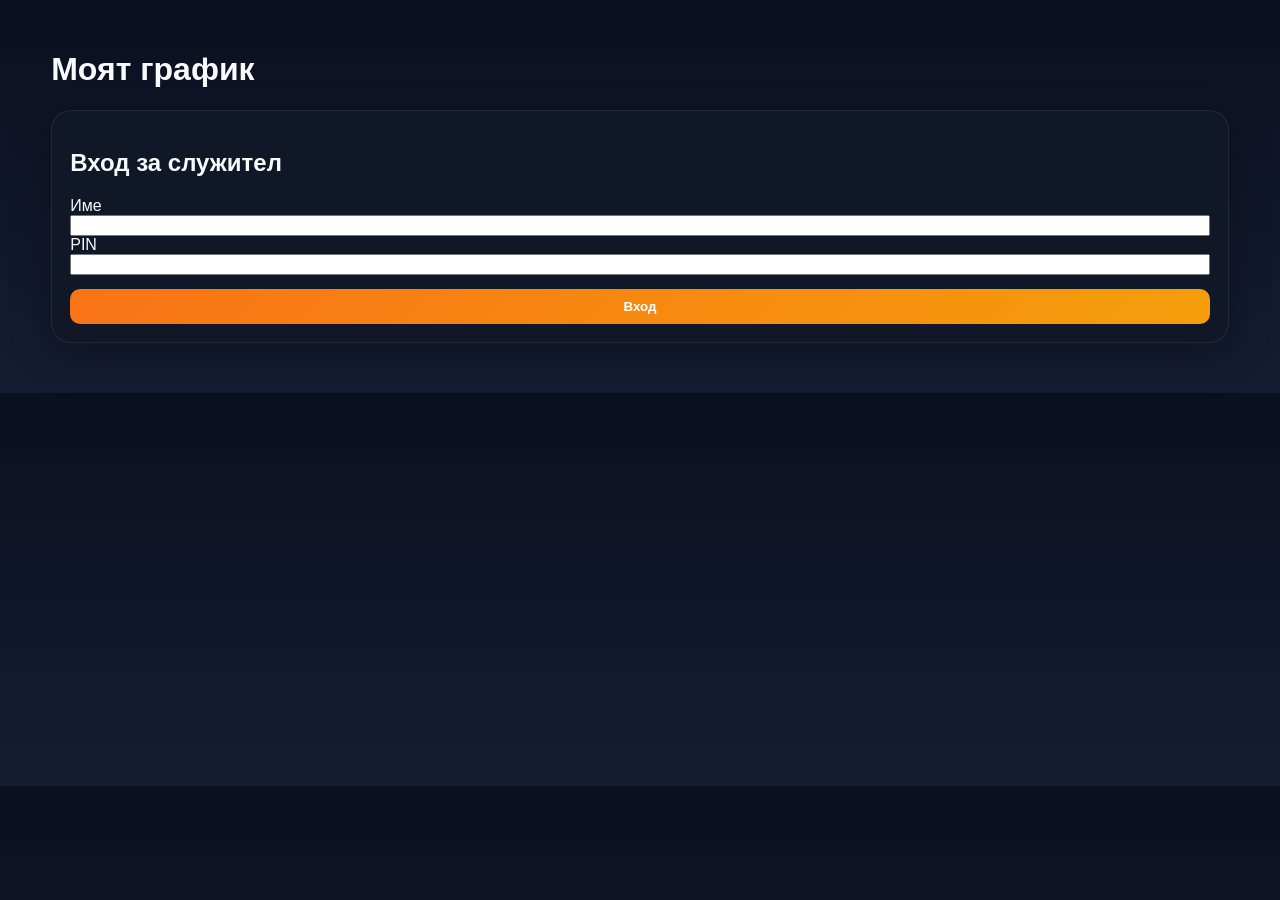
<file: my-schedule.html>
<!DOCTYPE html>
<html lang="bg">
<head>
  <meta charset="UTF-8" />
  <meta name="viewport" content="width=device-width, initial-scale=1.0" />
  <title>Моят график</title>
  <link rel="stylesheet" href="style.css" />
</head>
<body>
  <main class="container" style="padding:30px 0;">
    <h1>Моят график</h1>

    <section id="login-box" class="card" style="padding:18px;margin-bottom:20px;">
      <h2>Вход за служител</h2>

      <label>Име</label>
      <input id="employee-name" type="text" />

      <label>PIN</label>
      <input id="employee-pin" type="password" />

      <button class="trailer-btn" style="margin-top:14px;" onclick="loginEmployee()">Вход</button>
    </section>

    <section id="schedule-box" class="card" style="padding:18px;display:none;">
      <h2 id="employee-title">График</h2>
      <button onclick="logoutEmployee()" style="margin:10px 0;">Изход</button>
      <div id="shifts-list"></div>
    </section>

    <div id="status" style="margin-top:15px;color:#facc15;font-weight:800;"></div>
  </main>

  <script>
    const API_BASE = "https://kinopalace-api.kristiyanmarkov44.workers.dev";
    const EMPLOYEE_SESSION = "kinopalace_employee_session";

    function status(msg) {
      document.getElementById("status").textContent = msg;
    }

    function formatDateBG(iso) {
      if (!iso) return "";
      const parts = String(iso).split("-");
      if (parts.length !== 3) return iso;
      return `${parts[2]}.${parts[1]}.${parts[0]}`;
    }

    async function loginEmployee() {
      try {
        const name = document.getElementById("employee-name").value.trim();
        const pin = document.getElementById("employee-pin").value.trim();

        if (!name || !pin) {
          status("Попълни име и PIN.");
          return;
        }

        const res = await fetch(API_BASE + "/api/employee-login", {
          method: "POST",
          headers: {
            "Content-Type": "application/json"
          },
          body: JSON.stringify({ name, pin })
        });

        const data = await res.json();

        if (!res.ok) {
          throw new Error(data.error || "Грешка при вход");
        }

        localStorage.setItem(EMPLOYEE_SESSION, JSON.stringify({
          employee_id: data.employee.id,
          name: data.employee.name,
          pin
        }));

        await loadMyShifts();
      } catch (e) {
        status(e.message);
      }
    }

    async function loadMyShifts() {
      try {
        const session = JSON.parse(localStorage.getItem(EMPLOYEE_SESSION) || "null");

        if (!session?.employee_id || !session?.pin) {
          return;
        }

        const params = new URLSearchParams({
          employee_id: session.employee_id,
          pin: session.pin
        });

        const res = await fetch(API_BASE + "/api/my-shifts?" + params.toString(), {
          cache: "no-store"
        });

        const data = await res.json();

        if (!res.ok) {
          throw new Error(data.error || "Грешка при зареждане");
        }

        document.getElementById("login-box").style.display = "none";
        document.getElementById("schedule-box").style.display = "block";
        document.getElementById("employee-title").textContent = `График: ${data.employee.name}`;

        renderShifts(data.shifts || []);
        status("");
      } catch (e) {
        localStorage.removeItem(EMPLOYEE_SESSION);
        document.getElementById("login-box").style.display = "block";
        document.getElementById("schedule-box").style.display = "none";
        status(e.message);
      }
    }

    function renderShifts(shifts) {
      const box = document.getElementById("shifts-list");
      box.innerHTML = "";

      if (!shifts.length) {
        box.innerHTML = `<p class="muted">Нямаш предстоящи смени.</p>`;
        return;
      }

      shifts.forEach(s => {
        const div = document.createElement("div");
        div.className = "item";
        div.style.margin = "10px 0";
        div.style.padding = "14px";
        div.style.border = "1px solid rgba(255,255,255,.10)";
        div.style.borderRadius = "14px";

        div.innerHTML = `
          <strong>${formatDateBG(s.work_date)}</strong><br>
          ${s.start_time} - ${s.end_time}<br>
          Позиция: ${s.role || "-"}<br>
          Бележка: ${s.note || "-"}
        `;

        box.appendChild(div);
      });
    }

    function logoutEmployee() {
      localStorage.removeItem(EMPLOYEE_SESSION);
      location.reload();
    }

    loadMyShifts();
  </script>
</body>
</html>
</file>
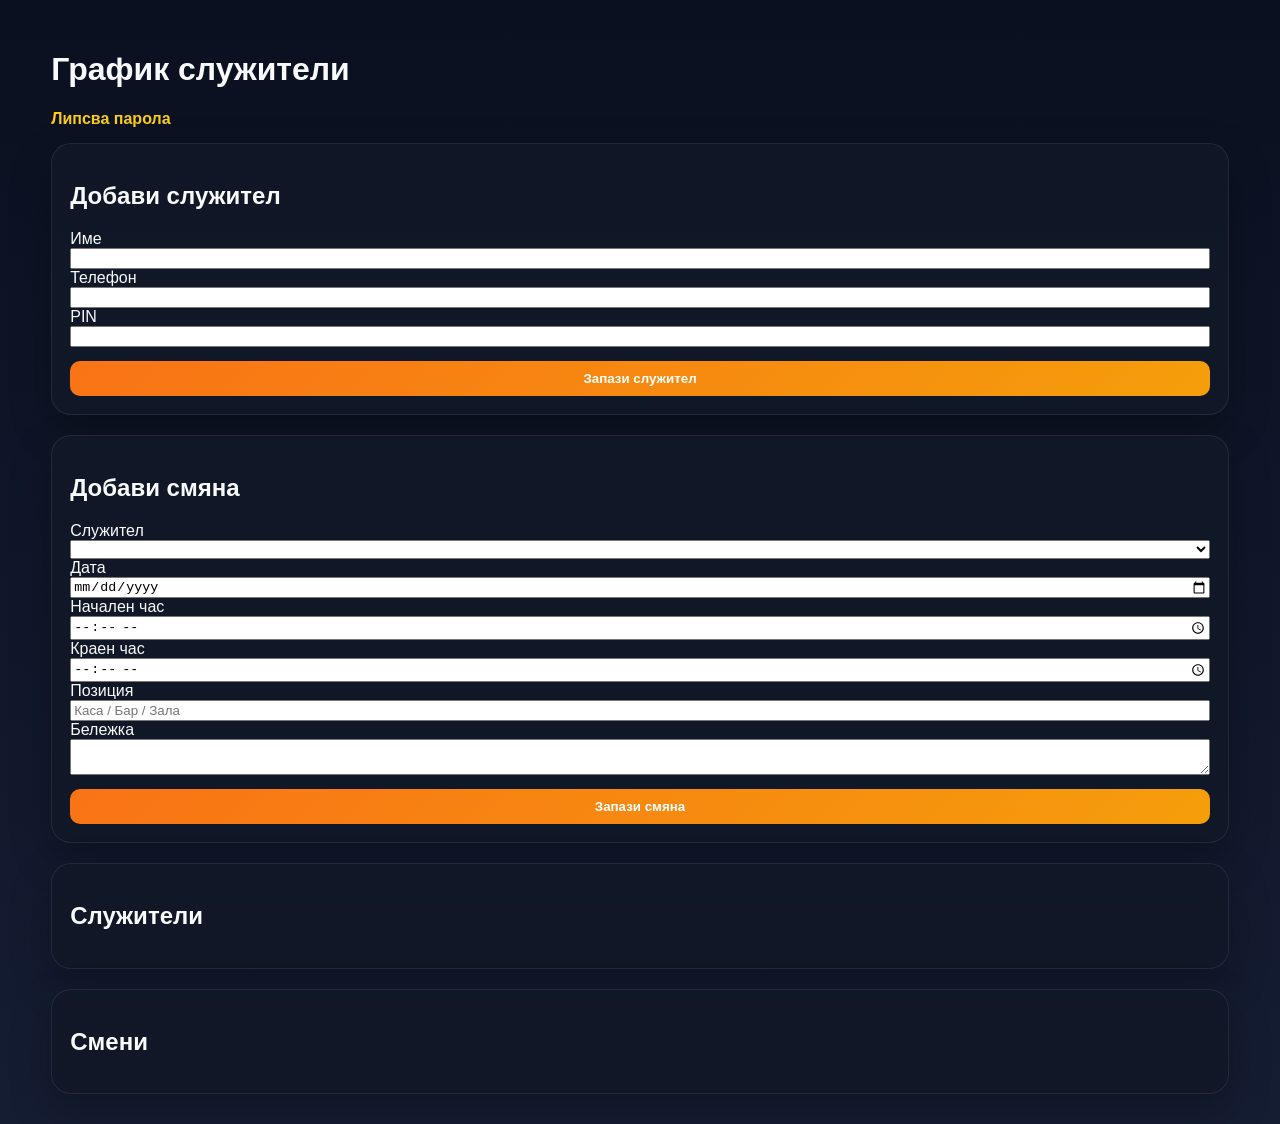
<file: staff-admin.html>
<!DOCTYPE html>
<html lang="bg">
<head>
  <meta charset="UTF-8" />
  <meta name="viewport" content="width=device-width, initial-scale=1.0" />
  <title>График служители</title>
  <link rel="stylesheet" href="style.css" />
</head>
<body>
  <main class="container" style="padding:30px 0;">
    <h1>График служители</h1>

    <div id="status" style="margin:15px 0;color:#facc15;font-weight:800;"></div>

    <section class="card" style="padding:18px;margin-bottom:20px;">
      <h2>Добави служител</h2>

      <label>Име</label>
      <input id="employee-name" type="text" />

      <label>Телефон</label>
      <input id="employee-phone" type="text" />

      <label>PIN</label>
      <input id="employee-pin" type="text" />

      <button onclick="saveEmployee()" class="trailer-btn" style="margin-top:14px;">Запази служител</button>
    </section>

    <section class="card" style="padding:18px;margin-bottom:20px;">
      <h2>Добави смяна</h2>

      <label>Служител</label>
      <select id="shift-employee"></select>

      <label>Дата</label>
      <input id="shift-date" type="date" />

      <label>Начален час</label>
      <input id="shift-start" type="time" />

      <label>Краен час</label>
      <input id="shift-end" type="time" />

      <label>Позиция</label>
      <input id="shift-role" type="text" placeholder="Каса / Бар / Зала" />

      <label>Бележка</label>
      <textarea id="shift-note"></textarea>

      <button onclick="saveShift()" class="trailer-btn" style="margin-top:14px;">Запази смяна</button>
    </section>

    <section class="card" style="padding:18px;margin-bottom:20px;">
      <h2>Служители</h2>
      <div id="employees-list"></div>
    </section>

    <section class="card" style="padding:18px;">
      <h2>Смени</h2>
      <div id="shifts-list"></div>
    </section>
  </main>

  <script>
    const API_BASE = "https://kinopalace-api.kristiyanmarkov44.workers.dev";
    const STORAGE_KEY = "kinopalace_admin_key_v2";

    let employees = [];
    let shifts = [];

    function adminKey() {
      return localStorage.getItem(STORAGE_KEY) || prompt("Въведи админ парола:");
    }

    function saveAdminKey(key) {
      localStorage.setItem(STORAGE_KEY, key);
    }

    function status(msg) {
      document.getElementById("status").textContent = msg;
    }

    async function api(path, options = {}) {
      let key = localStorage.getItem(STORAGE_KEY);

      if (!key) {
        key = prompt("Въведи админ парола:");
        if (!key) throw new Error("Липсва парола");
        saveAdminKey(key);
      }

      const res = await fetch(API_BASE + path, {
        ...options,
        headers: {
          "Content-Type": "application/json",
          "X-Admin-Key": key,
          ...(options.headers || {})
        }
      });

      const data = await res.json().catch(() => ({}));

      if (!res.ok) {
        if (data.error === "Невалидна парола") {
          localStorage.removeItem(STORAGE_KEY);
        }
        throw new Error(data.error || "Грешка");
      }

      return data;
    }

    async function loadEmployees() {
      employees = await api("/api/employees");
      renderEmployees();
      fillEmployeeSelect();
    }

    async function loadShifts() {
      shifts = await api("/api/work-shifts");
      renderShifts();
    }

    function fillEmployeeSelect() {
      const select = document.getElementById("shift-employee");
      select.innerHTML = "";

      employees.forEach(e => {
        const opt = document.createElement("option");
        opt.value = e.id;
        opt.textContent = `${e.name} (${e.pin})`;
        select.appendChild(opt);
      });
    }

    function renderEmployees() {
      const box = document.getElementById("employees-list");
      box.innerHTML = "";

      employees.forEach(e => {
        const div = document.createElement("div");
        div.className = "item";
        div.style.margin = "10px 0";
        div.innerHTML = `
          <strong>${e.name}</strong><br>
          Телефон: ${e.phone || "-"}<br>
          PIN: ${e.pin}<br>
          Статус: ${e.status}
          <br><br>
          <button onclick="deleteEmployee(${e.id})">Изтрий</button>
        `;
        box.appendChild(div);
      });
    }

    function renderShifts() {
      const box = document.getElementById("shifts-list");
      box.innerHTML = "";

      shifts.forEach(s => {
        const div = document.createElement("div");
        div.className = "item";
        div.style.margin = "10px 0";
        div.innerHTML = `
          <strong>${s.employee_name}</strong><br>
          ${s.work_date} • ${s.start_time} - ${s.end_time}<br>
          Позиция: ${s.role || "-"}<br>
          Бележка: ${s.note || "-"}
          <br><br>
          <button onclick="deleteShift(${s.id})">Изтрий</button>
        `;
        box.appendChild(div);
      });
    }

    async function saveEmployee() {
      try {
        const payload = {
          name: document.getElementById("employee-name").value.trim(),
          phone: document.getElementById("employee-phone").value.trim(),
          pin: document.getElementById("employee-pin").value.trim(),
          status: "active"
        };

        if (!payload.name || !payload.pin) {
          status("Попълни име и PIN.");
          return;
        }

        await api("/api/employees", {
          method: "POST",
          body: JSON.stringify(payload)
        });

        document.getElementById("employee-name").value = "";
        document.getElementById("employee-phone").value = "";
        document.getElementById("employee-pin").value = "";

        status("Служителят е добавен.");
        await loadEmployees();
      } catch (e) {
        status(e.message);
      }
    }

    async function saveShift() {
      try {
        const payload = {
          employee_id: Number(document.getElementById("shift-employee").value),
          work_date: document.getElementById("shift-date").value,
          start_time: document.getElementById("shift-start").value,
          end_time: document.getElementById("shift-end").value,
          role: document.getElementById("shift-role").value.trim(),
          note: document.getElementById("shift-note").value.trim()
        };

        if (!payload.employee_id || !payload.work_date || !payload.start_time || !payload.end_time) {
          status("Попълни служител, дата, начален и краен час.");
          return;
        }

        await api("/api/work-shifts", {
          method: "POST",
          body: JSON.stringify(payload)
        });

        document.getElementById("shift-date").value = "";
        document.getElementById("shift-start").value = "";
        document.getElementById("shift-end").value = "";
        document.getElementById("shift-role").value = "";
        document.getElementById("shift-note").value = "";

        status("Смяната е добавена.");
        await loadShifts();
      } catch (e) {
        status(e.message);
      }
    }

    async function deleteEmployee(id) {
      if (!confirm("Да изтрия ли служителя и смените му?")) return;

      await api("/api/employees/delete", {
        method: "POST",
        body: JSON.stringify({ id })
      });

      status("Служителят е изтрит.");
      await loadEmployees();
      await loadShifts();
    }

    async function deleteShift(id) {
      if (!confirm("Да изтрия ли смяната?")) return;

      await api("/api/work-shifts/delete", {
        method: "POST",
        body: JSON.stringify({ id })
      });

      status("Смяната е изтрита.");
      await loadShifts();
    }

    async function init() {
      try {
        await loadEmployees();
        await loadShifts();
      } catch (e) {
        status(e.message);
      }
    }

    init();
  </script>
</body>
</html>
</file>
<file: style.css>
:root{
  --bg:#0b1020;
  --bg2:#151d33;
  --card:#111827;
  --line:rgba(255,255,255,.08);
  --text:#f8fafc;
  --muted:#cbd5e1;
  --accent:#f59e0b;
  --accent2:#fb7185;
}

*{
  box-sizing:border-box;
}

html{
  scroll-behavior:smooth;
}

body{
  margin:0;
  font-family:Arial, Helvetica, sans-serif;
  color:var(--text);
  background:linear-gradient(180deg, var(--bg), var(--bg2));
}

a{
  color:inherit;
}

.container{
  width:min(1180px, 92%);
  margin:0 auto;
}

/* HEADER */
header{
  position:sticky;
  top:0;
  z-index:50;
  background:rgba(11,16,32,.86);
  border-bottom:1px solid var(--line);
  backdrop-filter:blur(10px);
}

.day-tab.empty-day,
.day-tab:disabled {
  opacity: 0.35;
  filter: grayscale(1);
  cursor: not-allowed;
  border-style: dashed;
}

.day-tab.empty-day:hover,
.day-tab:disabled:hover {
  transform: none;
}

.topbar{
  display:flex;
  justify-content:space-between;
  align-items:center;
  gap:20px;
  padding:18px 0;
}

.logo{
  display:flex;
  align-items:center;
  min-width:0;
}

.logo img{
  max-height:56px;
  width:auto;
  display:block;
  object-fit:contain;
}

.nav-wrap{
  display:flex;
  align-items:center;
  gap:12px;
  position:relative;
}

.menu-checkbox{
  display:none;
}

.menu-toggle{
  display:none;
  align-items:center;
  justify-content:center;
  width:48px;
  height:48px;
  border:1px solid rgba(255,255,255,.16);
  border-radius:12px;
  background:rgba(255,255,255,.05);
  color:#ffffff;
  font-size:24px;
  line-height:1;
  cursor:pointer;
  user-select:none;
}

nav{
  display:flex;
  flex-wrap:wrap;
  align-items:center;
  gap:12px;
}

nav a{
  color:var(--text);
  text-decoration:none;
  font-weight:700;
  padding:8px 0;
}

nav a:hover{
  color:var(--accent);
}

/* LIVE BUTTON IN NAV */
.live-nav-btn{
  display:inline-flex;
  align-items:center;
  justify-content:center;
  min-width:82px;
  height:40px;
  padding:0 14px;
  border-radius:999px;
  background:linear-gradient(135deg, #ef4444, #f97316);
  color:#fff !important;
  font-weight:800;
  font-size:13px;
  letter-spacing:.4px;
  box-shadow:0 10px 24px rgba(239,68,68,.28);
  border:none;
}

.live-nav-btn:hover{
  color:#fff !important;
  transform:translateY(-1px);
}

/* HERO */
.hero{
  padding:40px 0 24px;
}

.hero h1{
  font-size:42px;
  margin:0;
  line-height:1.15;
}

/* LIVE STRIP */
.live-strip{
  margin:0 0 18px;
  padding:14px 0 4px;
}

.live-strip.hidden{
  display:none;
}

.live-strip-title{
  font-size:18px;
  font-weight:900;
  color:#fff;
  margin:0 0 12px;
}

.live-strip-list{
  display:flex;
  gap:10px;
  overflow-x:auto;
  padding:2px 2px 10px;
  scroll-behavior:smooth;
}

.live-strip-list::-webkit-scrollbar{
  height:6px;
}

.live-strip-item{
  flex:0 0 235px;
  min-height:108px;
  text-align:left;
  padding:12px 14px;
  border-radius:18px;
  border:1px solid rgba(255,255,255,.08);
  background:rgba(17,24,39,.96);
  box-shadow:0 12px 28px rgba(0,0,0,.22);
  color:#fff;
  cursor:pointer;
  transition:.2s ease;
}

.live-strip-item:hover{
  transform:translateY(-2px);
  border-color:rgba(245,158,11,.30);
}

.live-strip-item-top{
  display:flex;
  justify-content:space-between;
  align-items:center;
  gap:8px;
  margin-bottom:10px;
}

.live-strip-badge{
  display:inline-flex;
  align-items:center;
  justify-content:center;
  padding:5px 9px;
  border-radius:999px;
  font-size:11px;
  font-weight:800;
  white-space:nowrap;
}

.live-strip-badge.ads{
  background:rgba(59,130,246,.16);
  color:#93c5fd;
  border:1px solid rgba(59,130,246,.26);
}

.live-strip-badge.movie{
  background:rgba(34,197,94,.16);
  color:#86efac;
  border:1px solid rgba(34,197,94,.26);
}

.live-strip-time{
  font-size:13px;
  font-weight:900;
  color:#fde68a;
  white-space:nowrap;
}

.live-strip-movie{
  font-size:15px;
  font-weight:800;
  color:#fff;
  line-height:1.3;
  margin-bottom:6px;
  display:-webkit-box;
  -webkit-line-clamp:2;
  -webkit-box-orient:vertical;
  overflow:hidden;
}

.live-strip-hall{
  font-size:13px;
  color:#cbd5e1;
  font-weight:700;
}

/* DAYS */
.days-nav{
  display:flex;
  align-items:center;
  gap:12px;
  margin-bottom:10px;
}

.days-strip{
  display:flex;
  gap:12px;
  overflow-x:auto;
  scroll-behavior:smooth;
  padding:6px 0 20px;
  flex:1;
}

.days-strip::-webkit-scrollbar{
  height:6px;
}

.days-arrow{
  flex:0 0 auto;
  width:46px;
  height:46px;
  border-radius:14px;
  border:1px solid rgba(255,255,255,.12);
  background:rgba(255,255,255,.04);
  color:var(--text);
  font-size:28px;
  line-height:1;
  cursor:pointer;
  transition:.2s ease;
}

.days-arrow:hover{
  border-color:rgba(245,158,11,.45);
  color:#fde68a;
}

.days-arrow:disabled{
  opacity:0.35;
  cursor:default;
}

.day-tab{
  border:1px solid rgba(255,255,255,.12);
  background:rgba(255,255,255,.04);
  color:var(--text);
  border-radius:16px;
  padding:12px 16px;
  min-width:96px;
  cursor:pointer;
  display:flex;
  flex-direction:column;
  align-items:center;
  gap:4px;
  font-weight:700;
  transition:.2s ease;
}

.day-tab:hover{
  border-color:rgba(245,158,11,.45);
}

.day-tab.active{
  background:rgba(245,158,11,.16);
  border-color:rgba(245,158,11,.4);
  color:#fde68a;
}

.day-label{
  font-size:14px;
}

.day-date{
  font-size:20px;
}

.day-tab.empty-day{
  background:rgba(255,255,255,.02);
  border-color:rgba(255,255,255,.05);
  color:rgba(248,250,252,.45);
  opacity:0.65;
  cursor:not-allowed;
}

.day-tab.empty-day:hover{
  border-color:rgba(255,255,255,.05);
  transform:none;
}

.day-tab.empty-day .day-date,
.day-tab.empty-day .day-label{
  color:rgba(248,250,252,.45);
}

/* MOVIE GRID */
.grid{
  display:grid;
  grid-template-columns:repeat(auto-fit, minmax(280px, 1fr));
  gap:20px;
  align-items:start;
  padding-bottom:20px;
}

.card{
  background:rgba(17,24,39,.95);
  border:1px solid var(--line);
  border-radius:20px;
  overflow:hidden;
  box-shadow:0 16px 40px rgba(0,0,0,.28);
  display:flex;
  flex-direction:column;
  height:100%;
  transition:border-color .2s ease, box-shadow .2s ease, transform .2s ease;
}

.card:hover{
  transform:translateY(-2px);
}

.card-live{
  border-color:rgba(239,68,68,.35);
  box-shadow:0 18px 46px rgba(0,0,0,.32), 0 0 0 1px rgba(239,68,68,.12);
}

.poster{
width:100%;
aspect-ratio:16 / 10;
object-fit:cover;
display: block;
background:#0f172a;
}

.card-body{
  padding:18px;
  display:flex;
  flex-direction:column;
  flex:1;
}

.card h3{
  margin:0 0 10px;
  font-size:24px;
  line-height:1.25;
  min-height:72px;
}

.meta{
  color:var(--muted);
  line-height:1.7;
  font-size:15px;
}

.actions{
  margin-top:12px;
}

.trailer-btn{
  width:100%;
  padding:10px;
  border-radius:10px;
  border:none;
  background:linear-gradient(135deg, #f97316, #f59e0b);
  color:white;
  font-weight:700;
  cursor:pointer;
  transition:0.2s;
  text-decoration:none;
  display:inline-flex;
  align-items:center;
  justify-content:center;
}

.trailer-btn:hover{
  transform:scale(1.03);
}

.times{
  display:flex;
  flex-direction:column;
  gap:14px;
  margin-top:14px;
  flex-grow:1;
}

.schedule-group{
  display:flex;
  flex-direction:column;
  gap:8px;
  align-items:flex-start;
}

.schedule-hours{
  display:flex;
  flex-wrap:wrap;
  gap:8px;
}

.time{
  display:inline-flex;
  flex-direction:column;
  align-items:center;
  justify-content:center;
  min-width:78px;
  padding:8px 12px;
  border-radius:999px;
  font-weight:700;
  font-size:14px;
  white-space:nowrap;
}

.time-value{
  font-size:14px;
  font-weight:800;
  line-height:1.1;
}

.hall-label{
  display:block;
  margin-top:4px;
  font-size:11px;
  font-weight:700;
  opacity:.95;
  line-height:1.1;
}

.vip-time{
  background:rgba(59,130,246,.16);
  border:1px solid rgba(59,130,246,.35);
  color:#93c5fd;
}

.standard-time{
  background:rgba(245,158,11,.16);
  border:1px solid rgba(245,158,11,.35);
  color:#fde68a;
}

.time.cancelled-time{
  background:rgba(239,68,68,.10);
  border:1px solid rgba(239,68,68,.28);
  color:#fca5a5;
  text-decoration:line-through;
}

.time.live-time{
  background:rgba(34,197,94,.14);
  border:1px solid rgba(34,197,94,.32);
  color:#86efac;
}

/* LIVE PROGRESS */
.screening-progress{
  margin-top:14px;
  padding:12px;
  border-radius:14px;
  background:rgba(34,197,94,.08);
  border:1px solid rgba(34,197,94,.18);
}

.screening-progress.ads-phase{
  background:rgba(59,130,246,.08);
  border-color:rgba(59,130,246,.18);
}

.screening-progress-header{
  display:flex;
  justify-content:space-between;
  align-items:center;
  gap:10px;
  flex-wrap:wrap;
  margin-bottom:8px;
}

.live-badge{
  display:inline-flex;
  align-items:center;
  justify-content:center;
  padding:5px 9px;
  border-radius:999px;
  font-size:12px;
  font-weight:800;
  background:rgba(239,68,68,.16);
  color:#fca5a5;
}

.ads-phase .live-badge{
  background:rgba(59,130,246,.16);
  color:#93c5fd;
}

.remaining-time{
  font-size:13px;
  font-weight:800;
  color:#e2e8f0;
}

.progress-bar{
  width:100%;
  height:10px;
  border-radius:999px;
  background:rgba(255,255,255,.08);
  overflow:hidden;
}

.progress-bar-fill{
  height:100%;
  border-radius:999px;
  background:linear-gradient(90deg, #22c55e, #16a34a);
  transition:width .6s linear;
}

.ads-phase .progress-bar-fill{
  background:linear-gradient(90deg, #3b82f6, #2563eb);
}

/* NEXT COUNTDOWN */
.next-countdown{
  margin-top:14px;
  padding:12px 14px;
  border-radius:16px;
  background:rgba(0,0,0,.04);
  border:1px solid rgba(0,0,0,.08);
}

.next-countdown-header{
  display:flex;
  justify-content:space-between;
  align-items:center;
  gap:10px;
  flex-wrap:wrap;
  margin-bottom:6px;
}

.next-badge{
  background:#f3f4f6;
  color:#374151;
  font-size:11px;
}

.next-time{
  color:#fde68a;
  font-size:13px;
  font-weight:800;
}

.next-countdown-text{
  color:#374151;
  font-size:13px;
  font-weight:700;
}

.next-time{
  color:#111827;
  font-weight:800;
}

/* TAGS */
.badge{
  display:inline-block;
  margin-top:12px;
  padding:7px 10px;
  border-radius:999px;
  background:rgba(245,158,11,.16);
  color:#fdba74;
  font-size:13px;
  font-weight:700;
}

.tag-3d{
  display:inline-block;
  background:#ef4444;
  color:white;
  font-weight:800;
  font-size:12px;
  padding:4px 8px;
  border-radius:6px;
  margin-right:6px;
  letter-spacing:0.5px;
  box-shadow:0 0 10px rgba(239,68,68,0.6);
}

/* PREMIERES */
.premiere-list{
  display:grid;
  gap:18px;
}

.premiere{
  display:grid;
  grid-template-columns:280px 1fr;
  gap:20px;
  align-items:start;
  background:rgba(17,24,39,.95);
  border:1px solid var(--line);
  border-radius:20px;
  overflow:hidden;
  box-shadow:0 16px 40px rgba(0,0,0,.28);
}

.premiere-poster-wrap{
  position:relative;
  width:100%;
  max-width:280px;
  align-self:start;
  background:#0f172a;
}

.premiere-poster-wrap > img{
  width:100%;
  height:auto;
  object-fit:contain;
  display:block;
  background:#0f172a;
}

.premiere-promo-badge{
  position:absolute;
  top:14px;
  left:14px;
  z-index:3;
  display:inline-flex;
  align-items:center;
  justify-content:center;
  max-width:calc(100% - 28px);
  padding:8px 12px;
  border-radius:999px;
  color:#fff;
  font-size:12px;
  line-height:1.15;
  font-weight:900;
  letter-spacing:.15px;
  text-align:center;
  box-shadow:0 8px 22px rgba(0,0,0,.35);
  backdrop-filter:blur(5px);
}

.premiere-promo-preview{
  background:linear-gradient(135deg,#7c3aed,#a855f7);
  border:1px solid rgba(255,255,255,.25);
}

.premiere-promo-tickets{
  background:linear-gradient(135deg,#16a34a,#22c55e);
  border:1px solid rgba(255,255,255,.25);
}

.premiere-promo-preview-tickets{
  background:linear-gradient(135deg,#7c3aed,#f97316);
  border:1px solid rgba(255,255,255,.28);
}

.dubbed-icon{
  width:22px !important;
  height:22px !important;
  min-height:0 !important;
  max-width:22px !important;
  object-fit:contain !important;
  vertical-align:middle;
  margin-left:8px;
  display:inline-block;
  background:none !important;
}

.version-row{
  display:flex;
  align-items:center;
  flex-wrap:wrap;
  gap:8px;
}

.premiere-body{
  padding:18px;
}

.premiere h3{
  margin:0 0 10px;
  font-size:26px;
}

.date{
  font-size:16px;
  font-weight:800;
  color:#fdba74;
  margin-bottom:10px;
}

.premiere-status{
  display:inline-flex;
  align-items:center;
  justify-content:center;
  padding:7px 12px;
  border-radius:999px;
  font-size:12px;
  font-weight:800;
  white-space:nowrap;
}

.premiere-status-scheduled{
  background:rgba(245,158,11,.14);
  color:#fcd34d;
  border:1px solid rgba(245,158,11,.26);
}

.premiere-status-arrived{
    background:#0ea5e9;
    color:#fff;
    border:1px solid rgba(14,165,233,.35);
}

.premiere-status-published{
  background:rgba(34,197,94,.14);
  color:#86efac;
  border:1px solid rgba(34,197,94,.26);
}

.premiere-status-cancelled{
  background:rgba(239,68,68,.14);
  color:#fca5a5;
  border:1px solid rgba(239,68,68,.26);
}

/* MODAL */
.modal{
  display:none;
  position:fixed;
  inset:0;
  background:rgba(0,0,0,.82);
  z-index:9999;
  align-items:center;
  justify-content:center;
  padding:20px;
}

.modal.active{
  display:flex;
}

.modal-content{
  position:relative;
  width:min(960px, 100%);
}

.modal-content iframe{
  width:100%;
  aspect-ratio:16 / 9;
  border:none;
  border-radius:16px;
  background:#000;
  display:block;
}

.close{
  position:absolute;
  top:-44px;
  right:0;
  width:38px;
  height:38px;
  border:none;
  border-radius:50%;
  background:rgba(255,255,255,.12);
  color:#fff;
  font-size:24px;
  line-height:38px;
  text-align:center;
  cursor:pointer;
  padding:0;
}

/* FOOTER */
footer{
  margin-top:40px;
  padding:26px 0 40px;
  color:var(--muted);
  border-top:1px solid var(--line);
}

footer a{
  color:#fde68a;
  text-decoration:none;
  font-weight:700;
}

footer a:hover{
  color:#fdba74;
}

/* MAINTENANCE */
.maintenance-box{
  grid-column:1 / -1;
  padding:36px 24px;
  border-radius:22px;
  background:rgba(17,24,39,.96);
  border:1px solid rgba(255,255,255,.08);
  box-shadow:0 16px 40px rgba(0,0,0,.28);
  text-align:center;
}

.maintenance-icon{
  font-size:42px;
  line-height:1;
  margin-bottom:14px;
}

.maintenance-box h2{
  margin:0 0 12px;
  font-size:28px;
  color:#fde68a;
}

.maintenance-box p{
  margin:0;
  color:var(--muted);
  font-size:16px;
  line-height:1.6;
}

/* ANIMATION */
.pulse{
  position:relative;
  animation:livePulse 1.4s infinite ease-in-out;
}

@keyframes livePulse{
  0%{
    transform:scale(1);
    box-shadow:0 0 0 0 rgba(239,68,68,.45);
  }
  70%{
    transform:scale(1.04);
    box-shadow:0 0 0 10px rgba(239,68,68,0);
  }
  100%{
    transform:scale(1);
    box-shadow:0 0 0 0 rgba(239,68,68,0);
  }
}

/* DESKTOP */
@media (min-width: 761px){
  nav{
    display:flex !important;
    position:static;
    width:auto;
    padding:0;
    border:none;
    background:transparent;
    box-shadow:none;
  }

  .day-tab{
    min-width:82px;
    padding:10px 12px;
  }

  .day-date{
    font-size:18px;
  }

  .day-label{
    font-size:13px;
  }
}

@media (max-width: 980px){
  .hero h1{
    font-size:34px;
  }
}

/* MOBILE */
@media (max-width: 760px){
  .topbar{
    flex-direction:row;
    justify-content:space-between;
    align-items:center;
    flex-wrap:nowrap;
    position:relative;
  }

  .menu-toggle{
    display:flex;
  }

  nav{
    display:none;
    position:absolute;
    top:64px;
    right:0;
    min-width:220px;
    padding:10px 12px;
    border:1px solid rgba(255,255,255,.10);
    border-radius:14px;
    background:rgba(11,16,32,.98);
    box-shadow:0 18px 40px rgba(0,0,0,.35);
    z-index:999;
    flex-direction:column;
    gap:0;
  }

  .menu-checkbox:checked ~ nav{
    display:flex;
  }

  nav a{
    display:block;
    width:100%;
    padding:12px 8px;
    margin:0;
    border-bottom:1px solid rgba(255,255,255,.08);
  }

  nav a:last-child{
    border-bottom:none;
  }

  .live-nav-btn{
    min-width:72px;
    height:38px;
    padding:0 12px;
    font-size:12px;
  }

  .hero{
    padding:28px 0 18px;
  }

  .hero h1{
    font-size:24px;
    line-height:1.25;
  }

  .live-strip{
    margin:0 0 14px;
    padding:8px 0 4px;
  }

  .live-strip-title{
    font-size:16px;
    margin-bottom:10px;
  }

  .live-strip-list{
    gap:8px;
    padding-bottom:8px;
  }

  .live-strip-item{
    flex:0 0 210px;
    min-height:100px;
    padding:11px 12px;
    border-radius:16px;
  }

  .live-strip-movie{
    font-size:14px;
  }

  .live-strip-hall{
    font-size:12px;
  }

  .live-strip-time{
    font-size:12px;
  }

  .days-nav{
    gap:8px;
  }

  .days-arrow{
    width:40px;
    height:40px;
    font-size:24px;
    border-radius:12px;
  }

  .grid{
    grid-template-columns:1fr;
    gap:16px;
  }

  .poster{
    aspect-ratio:16 / 9;
  }

  .card-body,
  .premiere-body{
    padding:14px;
  }

  .card h3{
    font-size:19px;
    margin-bottom:8px;
    min-height:0;
    line-height:1.2;
  }

  .premiere h3{
    font-size:19px;
    margin-bottom:8px;
  }

  .meta,
  .premiere p{
    font-size:14px;
    line-height:1.45;
  }

  .times{
    gap:10px;
    margin-top:12px;
  }

  .schedule-hours{
    gap:6px;
  }

  .time{
    font-size:12px;
    padding:6px 10px;
    min-width:66px;
  }

  .time-value{
    font-size:12px;
  }

  .hall-label{
    font-size:10px;
  }

  .badge{
    margin-top:12px;
    font-size:12px;
    padding:8px 11px;
  }

  .day-tab{
    min-width:74px;
    padding:8px 10px;
    border-radius:14px;
    gap:2px;
  }

  .day-date{
    font-size:16px;
    line-height:1.1;
  }

  .day-label{
    font-size:11px;
    line-height:1.1;
  }

  .days-strip{
    gap:8px;
    padding:4px 0 14px;
  }

 .premiere{
  grid-template-columns:1fr;
}

.premiere-poster-wrap{
  max-width:none;
}

.premiere-poster-wrap > img{
  width:100%;
  height:auto;
  object-fit:contain;
}

.premiere-promo-badge{
  top:12px;
  left:12px;
  max-width:calc(100% - 24px);
  font-size:11px;
  padding:7px 10px;
}

  .modal{
    padding:12px;
  }

  .modal-content{
    width:100%;
  }

  .close{
    top:-38px;
  }

  .maintenance-box{
    padding:28px 18px;
  }

  .maintenance-box h2{
    font-size:22px;
  }

  .maintenance-box p{
    font-size:14px;
  }
}

@media (max-width: 520px){
  .container{
    width:min(100%, 94%);
  }

  .logo img{
    max-height:40px;
  }

  .hero h1{
    font-size:22px;
  }
}

@media (max-width: 420px){
  .logo img{
    max-height:34px;
  }

  .time{
    font-size:11px;
    padding:5px 8px;
    min-width:60px;
  }

  .day-tab{
    min-width:68px;
    padding:7px 8px;
  }

  .day-label{
    font-size:10px;
  }

  .day-date{
    font-size:15px;
  }
}

.prices-grid{
  display:grid;
  grid-template-columns:repeat(auto-fit, minmax(260px, 1fr));
  gap:20px;
}

.price-card{
  background:rgba(17,24,39,.96);
  border:1px solid rgba(255,255,255,.08);
  border-radius:22px;
  overflow:hidden;
  box-shadow:0 16px 40px rgba(0,0,0,.28);
  display:flex;
  flex-direction:column;
}

.day-tab.disabled-day,
.date-tab.disabled-day {
  opacity: 0.35;
  filter: grayscale(1);
  cursor: not-allowed;
  pointer-events: none;
  border-style: dashed;
}

.price-card-image-wrap{
  width:100%;
  height:260px; /* ⬅️ по-голяма зона */
  display:flex;
  align-items:center;
  justify-content:center;
  padding:10px; /* ⬅️ по-малко padding */
  background:rgba(255,255,255,.02);
}

.price-card-image{
  max-width:100%;
  max-height:100%;
  width:auto;
  height:auto;
  object-fit:contain;
  display:block;
}

.price-card-body{
  padding:18px;
}

.price-card-title{
  margin:0 0 8px;
  font-size:20px;
  line-height:1.25;
  color:#fff;
}

.price-card-description{
  margin:0 0 14px;
  color:var(--muted);
  font-size:15px;
  line-height:1.5;
}

.price-card-price{
  font-size:18px;
  font-weight:900;
  color:#fff;
}

.price-card-price .eur{
  color:#fde68a;
}

.price-card-price .bgn{
  color:#e2e8f0;
}

@media (max-width: 760px){
  .price-card-image-wrap{
    height:180px;
    padding:16px;
  }

  .price-card-title{
    font-size:18px;
  }

  .price-card-description{
    font-size:14px;
  }

  .price-card-price{
    font-size:16px;
  }
}

@media (min-width: 1200px){
  .price-card-image-wrap{
    height:220px;
  }
}

.time{
  min-width:110px;
  gap:2px;
}

.time .hall-label{
  white-space:normal;
  text-align:center;
}

.schedule-hours{
  align-items:flex-start;
}

.hall-label{
  font-size:13px;
  line-height:1.2;
}

.price-chip{
  display:none;
}

/* =========================
   FINAL CLEAN FIXES
   Theme toggle + ticket prices
   ========================= */

/* The theme button is between the checkbox and nav, so this selector must use ~ */
@media (max-width:760px){
  .menu-checkbox:checked ~ nav{
    display:flex;
  }
}

/* БИЛЕТИ */
.ticket-prices{
  width:100%;
  margin-top:14px;
  padding:12px;
  border-radius:16px;
  background:rgba(255,255,255,.045);
  border:1px solid rgba(255,255,255,.08);
  display:flex;
  flex-direction:column;
  align-items:flex-start;
  gap:8px;
}

.ticket-prices-title{
  color:#cbd5e1;
  font-weight:900;
  font-size:14px;
  line-height:1.1;
  margin:0 0 2px;
}

.ticket-price-line{
  width:auto;
  max-width:100%;
  min-width:172px;
  display:inline-flex;
  justify-content:space-between;
  align-items:center;
  gap:14px;
  padding:7px 12px;
  border-radius:999px;
  background:rgba(245,158,11,.12);
  border:1px solid rgba(245,158,11,.28);
}

.ticket-price-label,
.ticket-price-value{
  font-weight:900;
  font-size:13px;
  line-height:1.1;
}

.ticket-price-label{
  color:#facc15;
}

.ticket-price-value{
  color:#fff;
  white-space:nowrap;
}

/* THEME BUTTON */
.theme-toggle{
  width:42px;
  height:42px;
  flex:0 0 auto;
  border-radius:999px;
  border:1px solid rgba(255,255,255,.16);
  background:rgba(255,255,255,.06);
  color:#fff;
  font-size:18px;
  cursor:pointer;
  display:inline-flex;
  align-items:center;
  justify-content:center;
  line-height:1;
}

.theme-toggle:hover{
  border-color:rgba(245,158,11,.45);
}

/* NEXT COUNTDOWN - DARK */
.next-countdown{
  margin-top:14px;
  padding:12px 14px;
  border-radius:16px;
  background:rgba(245,158,11,.08);
  border:1px solid rgba(245,158,11,.18);
}

.next-countdown-header{
  display:flex;
  justify-content:space-between;
  align-items:center;
  gap:10px;
  flex-wrap:wrap;
  margin-bottom:6px;
}

.next-badge{
  display:inline-flex;
  align-items:center;
  justify-content:center;
  padding:4px 8px;
  border-radius:6px;
  background:rgba(245,158,11,.16);
  color:#fcd34d;
  font-size:12px;
  font-weight:800;
}

.next-time{
  color:#fde68a;
  font-size:13px;
  font-weight:800;
}

.next-countdown-text{
  color:#fef3c7;
  font-size:13px;
  font-weight:700;
}

/* LIGHT MODE */
body.light{
  --bg:#ffffff;
  --bg2:#f3f4f6;
  --card:#ffffff;
  --text:#111827;
  --muted:#475569;
  --line:rgba(0,0,0,.08);
  background:linear-gradient(180deg, var(--bg), var(--bg2));
}

body.light header{
  background:rgba(255,255,255,.90);
  border-bottom-color:rgba(0,0,0,.08);
}

body.light nav a{
  color:#111827;
}

body.light nav a:hover{
  color:#f97316;
}

body.light .theme-toggle{
  background:#ffffff;
  color:#111827;
  border-color:rgba(0,0,0,.12);
}

body.light .card,
body.light .price-card,
body.light .premiere,
body.light .maintenance-box,
body.light .live-strip-item{
  background:#ffffff;
  border-color:rgba(0,0,0,.08);
  box-shadow:0 12px 30px rgba(0,0,0,.10);
}

body.light .card h3,
body.light .premiere h3,
body.light .price-card-title,
body.light .live-strip-title,
body.light .live-strip-movie{
  color:#111827;
}

body.light .meta,
body.light .muted,
body.light .price-card-description,
body.light .live-strip-hall{
  color:#475569;
}

body.light .day-tab,
body.light .days-arrow{
  background:#ffffff;
  border-color:rgba(0,0,0,.10);
  color:#111827;
}

body.light .day-tab.active{
  background:#fff7ed;
  border-color:#fb923c;
  color:#c2410c;
}

body.light .day-tab.empty-day,
body.light .day-tab:disabled{
  background:#f3f4f6;
  color:#9ca3af;
  border-color:rgba(0,0,0,.06);
}

body.light .standard-time{
  background:#fff7ed;
  border-color:#fdba74;
  color:#9a3412;
}

body.light .vip-time{
  background:#eff6ff;
  border-color:#93c5fd;
  color:#1d4ed8;
}

body.light .badge{
  background:#fff7ed;
  color:#c2410c;
}

body.light .ticket-prices{
  background:#f8fafc;
  border-color:rgba(0,0,0,.08);
}

body.light .ticket-prices-title{
  color:#334155;
}

body.light .ticket-price-line{
  background:#ffffff;
  border-color:rgba(249,115,22,.24);
}

body.light .ticket-price-label{
  color:#c2410c;
}

body.light .ticket-price-value{
  color:#111827;
}

body.light .next-countdown{
  background:#f8fafc;
  border-color:rgba(0,0,0,.08);
}

body.light .next-badge{
  background:#e5e7eb;
  color:#374151;
}

body.light .next-countdown-text{
  color:#374151;
}

body.light .next-time{
  color:#111827;
}

body.light footer{
  color:#475569;
  border-top-color:rgba(0,0,0,.08);
}

body.light footer a{
  color:#c2410c;
}

@media (max-width:760px){
  body.light nav{
    background:rgba(255,255,255,.98);
    border-color:rgba(0,0,0,.10);
  }

  body.light nav a{
    border-bottom-color:rgba(0,0,0,.08);
  }

  .ticket-prices{
    padding:12px;
    gap:8px;
  }

  .ticket-prices-title{
    font-size:14px;
  }

  .ticket-price-line{
    min-width:168px;
    padding:7px 12px;
    gap:12px;
  }

  .ticket-price-label,
  .ticket-price-value{
    font-size:13px;
  }
}

/* ПО-МАЛКИ КРЪГЧЕТА ЗА ЧАСОВЕТЕ */
.schedule-hours{
  gap:8px;
}

.time{
  min-width:82px !important;
  min-height:56px;
  padding:7px 12px !important;
  border-radius:999px;
  font-size:13px !important;
  gap:2px;
}

.time-value{
  font-size:17px !important;
  font-weight:900;
  line-height:1.05;
}

.time .hall-label{
  font-size:11px !important;
  font-weight:800;
  margin-top:3px;
  line-height:1.1;
  text-align:center;
}

/* МОБИЛНО */
@media (max-width:760px){
  .schedule-hours{
    gap:8px;
  }

  .time{
    min-width:112px !important;
    min-height:58px;
    padding:7px 12px !important;
  }

  .time-value{
    font-size:18px !important;
  }

  .time .hall-label{
    font-size:12px !important;
  }
}

/* МНОГО МАЛКИ ТЕЛЕФОНИ */
@media (max-width:420px){
  .time{
    min-width:105px !important;
    min-height:54px;
    padding:6px 10px !important;
  }

  .time-value{
    font-size:17px !important;
  }

  .time .hall-label{
    font-size:11px !important;
  }
}

@media (max-width:760px){
  .menu-checkbox:checked ~ nav{
    display:flex !important;
  }
}

/* EMPTY DAYS – DARK */
.day-tab.empty-day,
.day-tab:disabled{
  background:rgba(255,255,255,.03);
  border:1px dashed rgba(255,255,255,.15);
  color:rgba(255,255,255,.35);
  opacity:0.6;
  cursor:not-allowed;
}

.day-tab.empty-day:hover{
  transform:none;
  border-color:rgba(255,255,255,.15);
}

/* EMPTY DAYS – LIGHT (ТУК ТИ Е ПРОБЛЕМЪТ) */
body.light .day-tab.empty-day,
body.light .day-tab:disabled{
  background:#e5e7eb;          /* по-тъмен сив */
  border:1px dashed #cbd5e1;   /* ясно различим */
  color:#9ca3af;               /* избледнял текст */
  opacity:1;
}

body.light .day-tab.empty-day .day-label,
body.light .day-tab.empty-day .day-date{
  color:#9ca3af;
}

body.light .day-tab.empty-day:hover{
  transform:none;
  border-color:#cbd5e1;
}

/* HAMBURGER MENU - LIGHT MODE */
body.light .menu-toggle{
  color:#111827 !important;
  background:#ffffff !important;
  border-color:rgba(0,0,0,.18) !important;
  box-shadow:0 8px 22px rgba(0,0,0,.08);
}

/* маха тирето от празните дни */
body.light .day-tab.empty-day::after,
body.light .day-tab:disabled::after{
  content:none !important;
  display:none !important;
}

.footer-content{
  text-align:center;
  display:grid;
  gap:10px;
}

.copyright{
  font-size:13px;
  color:var(--muted);
}

/* ПО-МАЛКИ ЧАСОВЕ */
.time{
  min-width:96px !important;
  min-height:46px !important;
  padding:6px 10px !important;
  border-radius:999px !important;
}

.time-value{
  font-size:16px !important;
}

.time .hall-label{
  font-size:11px !important;
  margin-top:2px !important;
}

/* МОБИЛНО */
@media (max-width:760px){
  .time{
    min-width:68px !important;
    min-height:37px !important;
    padding:6px 10px !important;
  }

  .time-value{
    font-size:12px !important;
  }

  .time .hall-label{
    font-size:9px !important;
  }
}

body.light .price-card-price{
  display:flex;
  gap:8px;
  align-items:center;
}

body.light .price-card-price .bgn{
  font-size:14px;
  color:#6b7280;
}

body.light .price-card-price{
  background:#fff7ed;
  padding:8px 12px;
  border-radius:10px;
  display:inline-block;
}
/* =========================================================
   AVENGERS: DOOMSDAY COUNTDOWN
   ========================================================= */

.doomsday-banner {
  width: 100%;
  position: relative;
  z-index: 60;

  padding: 10px 16px;

  background:
    radial-gradient(
      circle at 50% -100%,
      rgba(220, 38, 38, 0.35),
      transparent 60%
    ),
    linear-gradient(
      90deg,
      #090506 0%,
      #35090d 50%,
      #090506 100%
    );

  border-bottom: 1px solid rgba(255, 255, 255, 0.08);

  box-shadow:
    0 8px 25px rgba(0, 0, 0, 0.25);

  box-sizing: border-box;
}


/* ОСНОВНО СЪДЪРЖАНИЕ */

.doomsday-content {
  width: min(1180px, 100%);
  margin: 0 auto;

  min-height: 70px;

  display: flex;
  align-items: center;
  justify-content: center;

  gap: 40px;

  box-sizing: border-box;
}


/* AVENGERS LOGO */

.doomsday-logo {
  display: block;

  width: auto;
  height: 58px;

  max-width: 280px;

  object-fit: contain;

  flex-shrink: 0;
}


/* COUNTDOWN */

.doomsday-clock {
  display: flex !important;
  flex-direction: row !important;

  align-items: flex-start;
  justify-content: center;

  flex-wrap: nowrap !important;

  gap: 7px;

  color: #ffffff;

  font-variant-numeric: tabular-nums;

  white-space: nowrap;
}


/* DAYS / HOURS / MINUTES / SECONDS */

.doomsday-unit {
  display: flex !important;
  flex-direction: column !important;

  align-items: center;
  justify-content: center;

  min-width: 62px;

  color: #ffffff;
}


/* ЧИСЛАТА */

.doomsday-unit strong {
  display: block;

  margin: 0;
  padding: 0;

  color: #ffffff !important;

  font-size: 27px;
  line-height: 1;

  font-weight: 900;

  letter-spacing: 0.5px;

  text-shadow:
    0 2px 10px rgba(0, 0, 0, 0.45);
}


/* DAYS / HOURS / MINUTES / SECONDS */

.doomsday-unit span {
  display: block;

  margin-top: 6px;

  color: rgba(255, 255, 255, 0.58) !important;

  font-size: 8px;
  line-height: 1;

  font-weight: 800;

  letter-spacing: 1px;

  text-transform: uppercase;
}


/* : */

.doomsday-separator {
  display: block;

  padding-top: 1px;

  color: rgba(255, 255, 255, 0.45) !important;

  font-size: 24px;
  line-height: 1;

  font-weight: 700;
}


/* =========================================================
   TABLET
   ========================================================= */

@media (max-width: 900px) {

  .doomsday-content {
    gap: 25px;
  }

  .doomsday-logo {
    height: 48px;
    max-width: 230px;
  }

  .doomsday-unit {
    min-width: 54px;
  }

  .doomsday-unit strong {
    font-size: 23px;
  }

}


/* =========================================================
   MOBILE
   ========================================================= */

@media (max-width: 760px) {

  .doomsday-banner {
    padding: 9px 10px;
  }


  .doomsday-content {
    width: 100%;

    min-height: 105px;

    display: flex !important;
    flex-direction: column !important;

    align-items: center;
    justify-content: center;

    gap: 8px;
  }


  /* LOGO */

  .doomsday-logo {
    width: auto;

    height: 42px;

    max-width: 210px;

    margin: 0 auto;

    object-fit: contain;
  }


  /* COUNTDOWN - ВИНАГИ НА ЕДИН РЕД */

  .doomsday-clock {
    width: 100%;

    display: flex !important;
    flex-direction: row !important;

    align-items: flex-start;
    justify-content: center;

    flex-wrap: nowrap !important;

    gap: 4px;

    white-space: nowrap;
  }


  .doomsday-unit {
    display: flex !important;
    flex-direction: column !important;

    align-items: center;

    min-width: 48px;

    width: auto;
  }


  .doomsday-unit strong {
    color: #ffffff !important;

    font-size: 21px;
    line-height: 1;

    font-weight: 900;
  }


  .doomsday-unit span {
    margin-top: 5px;

    color: rgba(255, 255, 255, 0.58) !important;

    font-size: 6px;

    line-height: 1;

    font-weight: 800;

    letter-spacing: 0.6px;
  }


  .doomsday-separator {
    padding-top: 0;

    color: rgba(255, 255, 255, 0.45) !important;

    font-size: 19px;

    line-height: 1;

    font-weight: 700;
  }

}


/* =========================================================
   SMALL PHONES
   ========================================================= */

@media (max-width: 390px) {

  .doomsday-content {
    min-height: 100px;
  }


  .doomsday-logo {
    height: 37px;
    max-width: 185px;
  }


  .doomsday-clock {
    gap: 2px;
  }


  .doomsday-unit {
    min-width: 43px;
  }


  .doomsday-unit strong {
    font-size: 19px;
  }


  .doomsday-unit span {
    font-size: 5.5px;
    letter-spacing: 0.4px;
  }


  .doomsday-separator {
    font-size: 17px;
  }

}
</file>
